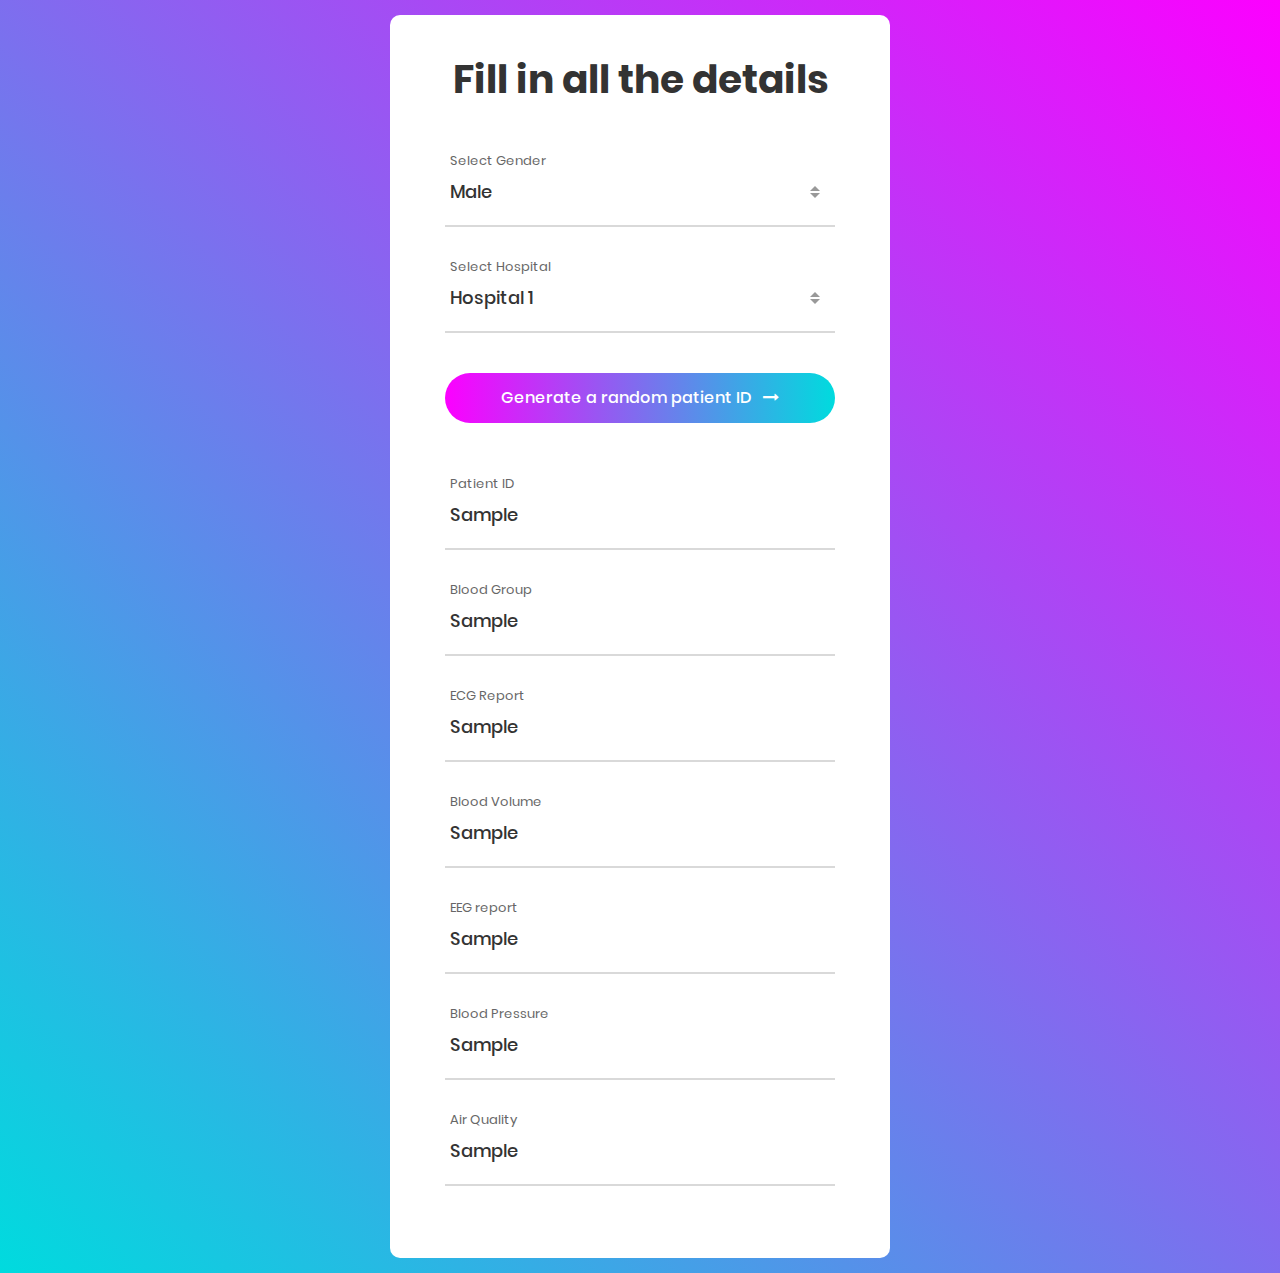
<file: Amb/newpat.html>
<!DOCTYPE html>
<html lang="en">
<head>
	<title>Ambulance</title>
	<meta charset="UTF-8">
	<meta name="viewport" content="width=device-width, initial-scale=1">

	<!--<style>
		.showDiv{
			display: none;
		}
	</style> !-->

	<script>
		function showDiv() {
		   document.getElementById('postShow').style.display = "block";
		}
	</script>
 
	<link rel="icon" type="image/png" href="images/icons/favicon.ico"/>
	<link rel="stylesheet" type="text/css" href="vendor/bootstrap/css/bootstrap.min.css">
	<link rel="stylesheet" type="text/css" href="fonts/font-awesome-4.7.0/css/font-awesome.min.css">
	<link rel="stylesheet" type="text/css" href="vendor/animate/animate.css">
	<link rel="stylesheet" type="text/css" href="vendor/css-hamburgers/hamburgers.min.css">
	<link rel="stylesheet" type="text/css" href="vendor/animsition/css/animsition.min.css">
	<link rel="stylesheet" type="text/css" href="vendor/select2/select2.min.css">
	<link rel="stylesheet" type="text/css" href="vendor/daterangepicker/daterangepicker.css">
	<link rel="stylesheet" type="text/css" href="css/util.css">
	<link rel="stylesheet" type="text/css" href="css/main.css">
 
</head>
<body>
	<div class="container-contact100">
		<div class="wrap-contact100">
			<form class="contact100-form validate-form">
				<span class="contact100-form-title">
					Fill in all the details
				</span>

				<div class="wrap-input100 input100-select">
					<span class="label-input100">Select Gender</span>
					<div>
						<select class="selection-2" name="service" placeholder="Enter Gender">
							<option>Male</option>
							<option>Female</option>
							<option>Transgender</option>
						</select>
					</div>
					<span class="focus-input100"></span>
				</div>

				<div class="wrap-input100 input100-select">
					<span class="label-input100">Select Hospital</span>
					<div>
						<select class="selection-2" name="service" placeholder="Choose a Hospital">
							<option>Hospital 1</option>
							<option>Hospital 2</option>
							<option>Hospital 3</option>
						</select>
					</div>
					<span class="focus-input100"></span>
				</div>

				<div class="container-contact100-form-btn">
					<div class="wrap-contact100-form-btn">
						<div class="contact100-form-bgbtn"></div>
						<button class="contact100-form-btn" onclick="showDiv()">
							<span>
								Generate a random patient ID
								<i class="fa fa-long-arrow-right m-l-7" aria-hidden="true"></i>
							</span>
						</button>
					</div>
				</div>
				<br>
				<br>

				<div id="postShow" class="showDiv">
					<div class="wrap-input100 validate-input" data-validate = "Patient ID is required">
						<span class="label-input100">Patient ID</span>
						<input class="input100" type="text" name="patientID" value="Sample">
						<span class="focus-input100"></span>
					</div>
					
					<div class="wrap-input100 validate-input" data-validate = "Blood Group is required">
						<span class="label-input100">Blood Group</span>
						<input class="input100" type="text" name="bloodGroup" value="Sample">
						<span class="focus-input100"></span>
					</div>
	
					<div class="wrap-input100 validate-input" data-validate = "ECG report is required">
						<span class="label-input100">ECG Report</span>
						<input class="input100" type="text" name="ECG" value="Sample">
						<span class="focus-input100"></span>
					</div>
	
					<div class="wrap-input100 validate-input" data-validate = "Blood Volume is required">
						<span class="label-input100">Blood Volume</span>
						<input class="input100" type="text" name="bloodVolume" value="Sample">
						<span class="focus-input100"></span>
					</div>
	
					<div class="wrap-input100 validate-input" data-validate = "EEG report is required">
						<span class="label-input100">EEG report</span>
						<input class="input100" type="text" name="EEG" value="Sample">
						<span class="focus-input100"></span>
					</div>
	
					<div class="wrap-input100 validate-input" data-validate = "Blood Pressure is required">
						<span class="label-input100">Blood Pressure</span>
						<input class="input100" type="text" name="bloodGroup" value="Sample">
						<span class="focus-input100"></span>
					</div>
	
					<div class="wrap-input100 validate-input" data-validate = "Air Quality is required">
						<span class="label-input100">Air Quality</span>
						<input class="input100" type="text" name="airQuality" value="Sample">
						<span class="focus-input100"></span>
					</div>
				</div>
			</form>
		</div>
	</div>



	<div id="dropDownSelect1"></div>

 
	<script src="vendor/jquery/jquery-3.2.1.min.js"></script>
 
	<script src="vendor/animsition/js/animsition.min.js"></script>
 
	<script src="vendor/bootstrap/js/popper.js"></script>
	<script src="vendor/bootstrap/js/bootstrap.min.js"></script>
 
	<script src="vendor/select2/select2.min.js"></script>
	<script>
		$(".selection-2").select2({
			minimumResultsForSearch: 20,
			dropdownParent: $('#dropDownSelect1')
		});
	</script>
 
	<script src="vendor/daterangepicker/moment.min.js"></script>
	<script src="vendor/daterangepicker/daterangepicker.js"></script>
 
	<script src="vendor/countdowntime/countdowntime.js"></script>
 
	<script src="js/main.js"></script>

	<!-- Global site tag (gtag.js) - Google Analytics -->
<script async src="https://www.googletagmanager.com/gtag/js?id=UA-23581568-13"></script>
<script>
  window.dataLayer = window.dataLayer || [];
  function gtag(){dataLayer.push(arguments);}
  gtag('js', new Date());

  gtag('config', 'UA-23581568-13');
</script>

</body>
</html>
</file>
<file: Amb/vendor/daterangepicker/daterangepicker.css>
.daterangepicker {
  position: absolute;
  color: inherit;
  background-color: #fff;
  border-radius: 4px;
  width: 278px;
  padding: 4px;
  margin-top: 1px;
  top: 100px;
  left: 20px;
  /* Calendars */ }
  .daterangepicker:before, .daterangepicker:after {
    position: absolute;
    display: inline-block;
    border-bottom-color: rgba(0, 0, 0, 0.2);
    content: ''; }
  .daterangepicker:before {
    top: -7px;
    border-right: 7px solid transparent;
    border-left: 7px solid transparent;
    border-bottom: 7px solid #ccc; }
  .daterangepicker:after {
    top: -6px;
    border-right: 6px solid transparent;
    border-bottom: 6px solid #fff;
    border-left: 6px solid transparent; }
  .daterangepicker.opensleft:before {
    right: 9px; }
  .daterangepicker.opensleft:after {
    right: 10px; }
  .daterangepicker.openscenter:before {
    left: 0;
    right: 0;
    width: 0;
    margin-left: auto;
    margin-right: auto; }
  .daterangepicker.openscenter:after {
    left: 0;
    right: 0;
    width: 0;
    margin-left: auto;
    margin-right: auto; }
  .daterangepicker.opensright:before {
    left: 9px; }
  .daterangepicker.opensright:after {
    left: 10px; }
  .daterangepicker.dropup {
    margin-top: -5px; }
    .daterangepicker.dropup:before {
      top: initial;
      bottom: -7px;
      border-bottom: initial;
      border-top: 7px solid #ccc; }
    .daterangepicker.dropup:after {
      top: initial;
      bottom: -6px;
      border-bottom: initial;
      border-top: 6px solid #fff; }
  .daterangepicker.dropdown-menu {
    max-width: none;
    z-index: 3001; }
  .daterangepicker.single .ranges, .daterangepicker.single .calendar {
    float: none; }
  .daterangepicker.show-calendar .calendar {
    display: block; }
  .daterangepicker .calendar {
    display: none;
    max-width: 270px;
    margin: 4px; }
    .daterangepicker .calendar.single .calendar-table {
      border: none; }
    .daterangepicker .calendar th, .daterangepicker .calendar td {
      white-space: nowrap;
      text-align: center;
      min-width: 32px; }
  .daterangepicker .calendar-table {
    border: 1px solid #fff;
    padding: 4px;
    border-radius: 4px;
    background-color: #fff; }
  .daterangepicker table {
    width: 100%;
    margin: 0; }
  .daterangepicker td, .daterangepicker th {
    text-align: center;
    width: 20px;
    height: 20px;
    border-radius: 4px;
    border: 1px solid transparent;
    white-space: nowrap;
    cursor: pointer; }
    .daterangepicker td.available:hover, .daterangepicker th.available:hover {
      background-color: #eee;
      border-color: transparent;
      color: inherit; }
    .daterangepicker td.week, .daterangepicker th.week {
      font-size: 80%;
      color: #ccc; }
  .daterangepicker td.off, .daterangepicker td.off.in-range, .daterangepicker td.off.start-date, .daterangepicker td.off.end-date {
    background-color: #fff;
    border-color: transparent;
    color: #999; }
  .daterangepicker td.in-range {
    background-color: #ebf4f8;
    border-color: transparent;
    color: #000;
    border-radius: 0; }
  .daterangepicker td.start-date {
    border-radius: 4px 0 0 4px; }
  .daterangepicker td.end-date {
    border-radius: 0 4px 4px 0; }
  .daterangepicker td.start-date.end-date {
    border-radius: 4px; }
  .daterangepicker td.active, .daterangepicker td.active:hover {
    background-color: #357ebd;
    border-color: transparent;
    color: #fff; }
  .daterangepicker th.month {
    width: auto; }
  .daterangepicker td.disabled, .daterangepicker option.disabled {
    color: #999;
    cursor: not-allowed;
    text-decoration: line-through; }
  .daterangepicker select.monthselect, .daterangepicker select.yearselect {
    font-size: 12px;
    padding: 1px;
    height: auto;
    margin: 0;
    cursor: default; }
  .daterangepicker select.monthselect {
    margin-right: 2%;
    width: 56%; }
  .daterangepicker select.yearselect {
    width: 40%; }
  .daterangepicker select.hourselect, .daterangepicker select.minuteselect, .daterangepicker select.secondselect, .daterangepicker select.ampmselect {
    width: 50px;
    margin-bottom: 0; }
  .daterangepicker .input-mini {
    border: 1px solid #ccc;
    border-radius: 4px;
    color: #555;
    height: 30px;
    line-height: 30px;
    display: block;
    vertical-align: middle;
    margin: 0 0 5px 0;
    padding: 0 6px 0 28px;
    width: 100%; }
    .daterangepicker .input-mini.active {
      border: 1px solid #08c;
      border-radius: 4px; }
  .daterangepicker .daterangepicker_input {
    position: relative; }
    .daterangepicker .daterangepicker_input i {
      position: absolute;
      left: 8px;
      top: 8px; }
  .daterangepicker.rtl .input-mini {
    padding-right: 28px;
    padding-left: 6px; }
  .daterangepicker.rtl .daterangepicker_input i {
    left: auto;
    right: 8px; }
  .daterangepicker .calendar-time {
    text-align: center;
    margin: 5px auto;
    line-height: 30px;
    position: relative;
    padding-left: 28px; }
    .daterangepicker .calendar-time select.disabled {
      color: #ccc;
      cursor: not-allowed; }

.ranges {
  font-size: 11px;
  float: none;
  margin: 4px;
  text-align: left; }
  .ranges ul {
    list-style: none;
    margin: 0 auto;
    padding: 0;
    width: 100%; }
  .ranges li {
    font-size: 13px;
    background-color: #f5f5f5;
    border: 1px solid #f5f5f5;
    border-radius: 4px;
    color: #08c;
    padding: 3px 12px;
    margin-bottom: 8px;
    cursor: pointer; }
    .ranges li:hover {
      background-color: #08c;
      border: 1px solid #08c;
      color: #fff; }
    .ranges li.active {
      background-color: #08c;
      border: 1px solid #08c;
      color: #fff; }

/*  Larger Screen Styling */
@media (min-width: 564px) {
  .daterangepicker {
    width: auto; }
    .daterangepicker .ranges ul {
      width: 160px; }
    .daterangepicker.single .ranges ul {
      width: 100%; }
    .daterangepicker.single .calendar.left {
      clear: none; }
    .daterangepicker.single.ltr .ranges, .daterangepicker.single.ltr .calendar {
      float: left; }
    .daterangepicker.single.rtl .ranges, .daterangepicker.single.rtl .calendar {
      float: right; }
    .daterangepicker.ltr {
      direction: ltr;
      text-align: left; }
      .daterangepicker.ltr .calendar.left {
        clear: left;
        margin-right: 0; }
        .daterangepicker.ltr .calendar.left .calendar-table {
          border-right: none;
          border-top-right-radius: 0;
          border-bottom-right-radius: 0; }
      .daterangepicker.ltr .calendar.right {
        margin-left: 0; }
        .daterangepicker.ltr .calendar.right .calendar-table {
          border-left: none;
          border-top-left-radius: 0;
          border-bottom-left-radius: 0; }
      .daterangepicker.ltr .left .daterangepicker_input {
        padding-right: 12px; }
      .daterangepicker.ltr .calendar.left .calendar-table {
        padding-right: 12px; }
      .daterangepicker.ltr .ranges, .daterangepicker.ltr .calendar {
        float: left; }
    .daterangepicker.rtl {
      direction: rtl;
      text-align: right; }
      .daterangepicker.rtl .calendar.left {
        clear: right;
        margin-left: 0; }
        .daterangepicker.rtl .calendar.left .calendar-table {
          border-left: none;
          border-top-left-radius: 0;
          border-bottom-left-radius: 0; }
      .daterangepicker.rtl .calendar.right {
        margin-right: 0; }
        .daterangepicker.rtl .calendar.right .calendar-table {
          border-right: none;
          border-top-right-radius: 0;
          border-bottom-right-radius: 0; }
      .daterangepicker.rtl .left .daterangepicker_input {
        padding-left: 12px; }
      .daterangepicker.rtl .calendar.left .calendar-table {
        padding-left: 12px; }
      .daterangepicker.rtl .ranges, .daterangepicker.rtl .calendar {
        text-align: right;
        float: right; } }
@media (min-width: 730px) {
  .daterangepicker .ranges {
    width: auto; }
  .daterangepicker.ltr .ranges {
    float: left; }
  .daterangepicker.rtl .ranges {
    float: right; }
  .daterangepicker .calendar.left {
    clear: none !important; } }
</file>
<file: Amb/css/util.css>
/*[ FONT SIZE ]
///////////////////////////////////////////////////////////
*/
.fs-1 {font-size: 1px;}
.fs-2 {font-size: 2px;}
.fs-3 {font-size: 3px;}
.fs-4 {font-size: 4px;}
.fs-5 {font-size: 5px;}
.fs-6 {font-size: 6px;}
.fs-7 {font-size: 7px;}
.fs-8 {font-size: 8px;}
.fs-9 {font-size: 9px;}
.fs-10 {font-size: 10px;}
.fs-11 {font-size: 11px;}
.fs-12 {font-size: 12px;}
.fs-13 {font-size: 13px;}
.fs-14 {font-size: 14px;}
.fs-15 {font-size: 15px;}
.fs-16 {font-size: 16px;}
.fs-17 {font-size: 17px;}
.fs-18 {font-size: 18px;}
.fs-19 {font-size: 19px;}
.fs-20 {font-size: 20px;}
.fs-21 {font-size: 21px;}
.fs-22 {font-size: 22px;}
.fs-23 {font-size: 23px;}
.fs-24 {font-size: 24px;}
.fs-25 {font-size: 25px;}
.fs-26 {font-size: 26px;}
.fs-27 {font-size: 27px;}
.fs-28 {font-size: 28px;}
.fs-29 {font-size: 29px;}
.fs-30 {font-size: 30px;}
.fs-31 {font-size: 31px;}
.fs-32 {font-size: 32px;}
.fs-33 {font-size: 33px;}
.fs-34 {font-size: 34px;}
.fs-35 {font-size: 35px;}
.fs-36 {font-size: 36px;}
.fs-37 {font-size: 37px;}
.fs-38 {font-size: 38px;}
.fs-39 {font-size: 39px;}
.fs-40 {font-size: 40px;}
.fs-41 {font-size: 41px;}
.fs-42 {font-size: 42px;}
.fs-43 {font-size: 43px;}
.fs-44 {font-size: 44px;}
.fs-45 {font-size: 45px;}
.fs-46 {font-size: 46px;}
.fs-47 {font-size: 47px;}
.fs-48 {font-size: 48px;}
.fs-49 {font-size: 49px;}
.fs-50 {font-size: 50px;}
.fs-51 {font-size: 51px;}
.fs-52 {font-size: 52px;}
.fs-53 {font-size: 53px;}
.fs-54 {font-size: 54px;}
.fs-55 {font-size: 55px;}
.fs-56 {font-size: 56px;}
.fs-57 {font-size: 57px;}
.fs-58 {font-size: 58px;}
.fs-59 {font-size: 59px;}
.fs-60 {font-size: 60px;}
.fs-61 {font-size: 61px;}
.fs-62 {font-size: 62px;}
.fs-63 {font-size: 63px;}
.fs-64 {font-size: 64px;}
.fs-65 {font-size: 65px;}
.fs-66 {font-size: 66px;}
.fs-67 {font-size: 67px;}
.fs-68 {font-size: 68px;}
.fs-69 {font-size: 69px;}
.fs-70 {font-size: 70px;}
.fs-71 {font-size: 71px;}
.fs-72 {font-size: 72px;}
.fs-73 {font-size: 73px;}
.fs-74 {font-size: 74px;}
.fs-75 {font-size: 75px;}
.fs-76 {font-size: 76px;}
.fs-77 {font-size: 77px;}
.fs-78 {font-size: 78px;}
.fs-79 {font-size: 79px;}
.fs-80 {font-size: 80px;}
.fs-81 {font-size: 81px;}
.fs-82 {font-size: 82px;}
.fs-83 {font-size: 83px;}
.fs-84 {font-size: 84px;}
.fs-85 {font-size: 85px;}
.fs-86 {font-size: 86px;}
.fs-87 {font-size: 87px;}
.fs-88 {font-size: 88px;}
.fs-89 {font-size: 89px;}
.fs-90 {font-size: 90px;}
.fs-91 {font-size: 91px;}
.fs-92 {font-size: 92px;}
.fs-93 {font-size: 93px;}
.fs-94 {font-size: 94px;}
.fs-95 {font-size: 95px;}
.fs-96 {font-size: 96px;}
.fs-97 {font-size: 97px;}
.fs-98 {font-size: 98px;}
.fs-99 {font-size: 99px;}
.fs-100 {font-size: 100px;}
.fs-101 {font-size: 101px;}
.fs-102 {font-size: 102px;}
.fs-103 {font-size: 103px;}
.fs-104 {font-size: 104px;}
.fs-105 {font-size: 105px;}
.fs-106 {font-size: 106px;}
.fs-107 {font-size: 107px;}
.fs-108 {font-size: 108px;}
.fs-109 {font-size: 109px;}
.fs-110 {font-size: 110px;}
.fs-111 {font-size: 111px;}
.fs-112 {font-size: 112px;}
.fs-113 {font-size: 113px;}
.fs-114 {font-size: 114px;}
.fs-115 {font-size: 115px;}
.fs-116 {font-size: 116px;}
.fs-117 {font-size: 117px;}
.fs-118 {font-size: 118px;}
.fs-119 {font-size: 119px;}
.fs-120 {font-size: 120px;}
.fs-121 {font-size: 121px;}
.fs-122 {font-size: 122px;}
.fs-123 {font-size: 123px;}
.fs-124 {font-size: 124px;}
.fs-125 {font-size: 125px;}
.fs-126 {font-size: 126px;}
.fs-127 {font-size: 127px;}
.fs-128 {font-size: 128px;}
.fs-129 {font-size: 129px;}
.fs-130 {font-size: 130px;}
.fs-131 {font-size: 131px;}
.fs-132 {font-size: 132px;}
.fs-133 {font-size: 133px;}
.fs-134 {font-size: 134px;}
.fs-135 {font-size: 135px;}
.fs-136 {font-size: 136px;}
.fs-137 {font-size: 137px;}
.fs-138 {font-size: 138px;}
.fs-139 {font-size: 139px;}
.fs-140 {font-size: 140px;}
.fs-141 {font-size: 141px;}
.fs-142 {font-size: 142px;}
.fs-143 {font-size: 143px;}
.fs-144 {font-size: 144px;}
.fs-145 {font-size: 145px;}
.fs-146 {font-size: 146px;}
.fs-147 {font-size: 147px;}
.fs-148 {font-size: 148px;}
.fs-149 {font-size: 149px;}
.fs-150 {font-size: 150px;}
.fs-151 {font-size: 151px;}
.fs-152 {font-size: 152px;}
.fs-153 {font-size: 153px;}
.fs-154 {font-size: 154px;}
.fs-155 {font-size: 155px;}
.fs-156 {font-size: 156px;}
.fs-157 {font-size: 157px;}
.fs-158 {font-size: 158px;}
.fs-159 {font-size: 159px;}
.fs-160 {font-size: 160px;}
.fs-161 {font-size: 161px;}
.fs-162 {font-size: 162px;}
.fs-163 {font-size: 163px;}
.fs-164 {font-size: 164px;}
.fs-165 {font-size: 165px;}
.fs-166 {font-size: 166px;}
.fs-167 {font-size: 167px;}
.fs-168 {font-size: 168px;}
.fs-169 {font-size: 169px;}
.fs-170 {font-size: 170px;}
.fs-171 {font-size: 171px;}
.fs-172 {font-size: 172px;}
.fs-173 {font-size: 173px;}
.fs-174 {font-size: 174px;}
.fs-175 {font-size: 175px;}
.fs-176 {font-size: 176px;}
.fs-177 {font-size: 177px;}
.fs-178 {font-size: 178px;}
.fs-179 {font-size: 179px;}
.fs-180 {font-size: 180px;}
.fs-181 {font-size: 181px;}
.fs-182 {font-size: 182px;}
.fs-183 {font-size: 183px;}
.fs-184 {font-size: 184px;}
.fs-185 {font-size: 185px;}
.fs-186 {font-size: 186px;}
.fs-187 {font-size: 187px;}
.fs-188 {font-size: 188px;}
.fs-189 {font-size: 189px;}
.fs-190 {font-size: 190px;}
.fs-191 {font-size: 191px;}
.fs-192 {font-size: 192px;}
.fs-193 {font-size: 193px;}
.fs-194 {font-size: 194px;}
.fs-195 {font-size: 195px;}
.fs-196 {font-size: 196px;}
.fs-197 {font-size: 197px;}
.fs-198 {font-size: 198px;}
.fs-199 {font-size: 199px;}
.fs-200 {font-size: 200px;}

/*[ PADDING ]
///////////////////////////////////////////////////////////
*/
.p-t-0 {padding-top: 0px;}
.p-t-1 {padding-top: 1px;}
.p-t-2 {padding-top: 2px;}
.p-t-3 {padding-top: 3px;}
.p-t-4 {padding-top: 4px;}
.p-t-5 {padding-top: 5px;}
.p-t-6 {padding-top: 6px;}
.p-t-7 {padding-top: 7px;}
.p-t-8 {padding-top: 8px;}
.p-t-9 {padding-top: 9px;}
.p-t-10 {padding-top: 10px;}
.p-t-11 {padding-top: 11px;}
.p-t-12 {padding-top: 12px;}
.p-t-13 {padding-top: 13px;}
.p-t-14 {padding-top: 14px;}
.p-t-15 {padding-top: 15px;}
.p-t-16 {padding-top: 16px;}
.p-t-17 {padding-top: 17px;}
.p-t-18 {padding-top: 18px;}
.p-t-19 {padding-top: 19px;}
.p-t-20 {padding-top: 20px;}
.p-t-21 {padding-top: 21px;}
.p-t-22 {padding-top: 22px;}
.p-t-23 {padding-top: 23px;}
.p-t-24 {padding-top: 24px;}
.p-t-25 {padding-top: 25px;}
.p-t-26 {padding-top: 26px;}
.p-t-27 {padding-top: 27px;}
.p-t-28 {padding-top: 28px;}
.p-t-29 {padding-top: 29px;}
.p-t-30 {padding-top: 30px;}
.p-t-31 {padding-top: 31px;}
.p-t-32 {padding-top: 32px;}
.p-t-33 {padding-top: 33px;}
.p-t-34 {padding-top: 34px;}
.p-t-35 {padding-top: 35px;}
.p-t-36 {padding-top: 36px;}
.p-t-37 {padding-top: 37px;}
.p-t-38 {padding-top: 38px;}
.p-t-39 {padding-top: 39px;}
.p-t-40 {padding-top: 40px;}
.p-t-41 {padding-top: 41px;}
.p-t-42 {padding-top: 42px;}
.p-t-43 {padding-top: 43px;}
.p-t-44 {padding-top: 44px;}
.p-t-45 {padding-top: 45px;}
.p-t-46 {padding-top: 46px;}
.p-t-47 {padding-top: 47px;}
.p-t-48 {padding-top: 48px;}
.p-t-49 {padding-top: 49px;}
.p-t-50 {padding-top: 50px;}
.p-t-51 {padding-top: 51px;}
.p-t-52 {padding-top: 52px;}
.p-t-53 {padding-top: 53px;}
.p-t-54 {padding-top: 54px;}
.p-t-55 {padding-top: 55px;}
.p-t-56 {padding-top: 56px;}
.p-t-57 {padding-top: 57px;}
.p-t-58 {padding-top: 58px;}
.p-t-59 {padding-top: 59px;}
.p-t-60 {padding-top: 60px;}
.p-t-61 {padding-top: 61px;}
.p-t-62 {padding-top: 62px;}
.p-t-63 {padding-top: 63px;}
.p-t-64 {padding-top: 64px;}
.p-t-65 {padding-top: 65px;}
.p-t-66 {padding-top: 66px;}
.p-t-67 {padding-top: 67px;}
.p-t-68 {padding-top: 68px;}
.p-t-69 {padding-top: 69px;}
.p-t-70 {padding-top: 70px;}
.p-t-71 {padding-top: 71px;}
.p-t-72 {padding-top: 72px;}
.p-t-73 {padding-top: 73px;}
.p-t-74 {padding-top: 74px;}
.p-t-75 {padding-top: 75px;}
.p-t-76 {padding-top: 76px;}
.p-t-77 {padding-top: 77px;}
.p-t-78 {padding-top: 78px;}
.p-t-79 {padding-top: 79px;}
.p-t-80 {padding-top: 80px;}
.p-t-81 {padding-top: 81px;}
.p-t-82 {padding-top: 82px;}
.p-t-83 {padding-top: 83px;}
.p-t-84 {padding-top: 84px;}
.p-t-85 {padding-top: 85px;}
.p-t-86 {padding-top: 86px;}
.p-t-87 {padding-top: 87px;}
.p-t-88 {padding-top: 88px;}
.p-t-89 {padding-top: 89px;}
.p-t-90 {padding-top: 90px;}
.p-t-91 {padding-top: 91px;}
.p-t-92 {padding-top: 92px;}
.p-t-93 {padding-top: 93px;}
.p-t-94 {padding-top: 94px;}
.p-t-95 {padding-top: 95px;}
.p-t-96 {padding-top: 96px;}
.p-t-97 {padding-top: 97px;}
.p-t-98 {padding-top: 98px;}
.p-t-99 {padding-top: 99px;}
.p-t-100 {padding-top: 100px;}
.p-t-101 {padding-top: 101px;}
.p-t-102 {padding-top: 102px;}
.p-t-103 {padding-top: 103px;}
.p-t-104 {padding-top: 104px;}
.p-t-105 {padding-top: 105px;}
.p-t-106 {padding-top: 106px;}
.p-t-107 {padding-top: 107px;}
.p-t-108 {padding-top: 108px;}
.p-t-109 {padding-top: 109px;}
.p-t-110 {padding-top: 110px;}
.p-t-111 {padding-top: 111px;}
.p-t-112 {padding-top: 112px;}
.p-t-113 {padding-top: 113px;}
.p-t-114 {padding-top: 114px;}
.p-t-115 {padding-top: 115px;}
.p-t-116 {padding-top: 116px;}
.p-t-117 {padding-top: 117px;}
.p-t-118 {padding-top: 118px;}
.p-t-119 {padding-top: 119px;}
.p-t-120 {padding-top: 120px;}
.p-t-121 {padding-top: 121px;}
.p-t-122 {padding-top: 122px;}
.p-t-123 {padding-top: 123px;}
.p-t-124 {padding-top: 124px;}
.p-t-125 {padding-top: 125px;}
.p-t-126 {padding-top: 126px;}
.p-t-127 {padding-top: 127px;}
.p-t-128 {padding-top: 128px;}
.p-t-129 {padding-top: 129px;}
.p-t-130 {padding-top: 130px;}
.p-t-131 {padding-top: 131px;}
.p-t-132 {padding-top: 132px;}
.p-t-133 {padding-top: 133px;}
.p-t-134 {padding-top: 134px;}
.p-t-135 {padding-top: 135px;}
.p-t-136 {padding-top: 136px;}
.p-t-137 {padding-top: 137px;}
.p-t-138 {padding-top: 138px;}
.p-t-139 {padding-top: 139px;}
.p-t-140 {padding-top: 140px;}
.p-t-141 {padding-top: 141px;}
.p-t-142 {padding-top: 142px;}
.p-t-143 {padding-top: 143px;}
.p-t-144 {padding-top: 144px;}
.p-t-145 {padding-top: 145px;}
.p-t-146 {padding-top: 146px;}
.p-t-147 {padding-top: 147px;}
.p-t-148 {padding-top: 148px;}
.p-t-149 {padding-top: 149px;}
.p-t-150 {padding-top: 150px;}
.p-t-151 {padding-top: 151px;}
.p-t-152 {padding-top: 152px;}
.p-t-153 {padding-top: 153px;}
.p-t-154 {padding-top: 154px;}
.p-t-155 {padding-top: 155px;}
.p-t-156 {padding-top: 156px;}
.p-t-157 {padding-top: 157px;}
.p-t-158 {padding-top: 158px;}
.p-t-159 {padding-top: 159px;}
.p-t-160 {padding-top: 160px;}
.p-t-161 {padding-top: 161px;}
.p-t-162 {padding-top: 162px;}
.p-t-163 {padding-top: 163px;}
.p-t-164 {padding-top: 164px;}
.p-t-165 {padding-top: 165px;}
.p-t-166 {padding-top: 166px;}
.p-t-167 {padding-top: 167px;}
.p-t-168 {padding-top: 168px;}
.p-t-169 {padding-top: 169px;}
.p-t-170 {padding-top: 170px;}
.p-t-171 {padding-top: 171px;}
.p-t-172 {padding-top: 172px;}
.p-t-173 {padding-top: 173px;}
.p-t-174 {padding-top: 174px;}
.p-t-175 {padding-top: 175px;}
.p-t-176 {padding-top: 176px;}
.p-t-177 {padding-top: 177px;}
.p-t-178 {padding-top: 178px;}
.p-t-179 {padding-top: 179px;}
.p-t-180 {padding-top: 180px;}
.p-t-181 {padding-top: 181px;}
.p-t-182 {padding-top: 182px;}
.p-t-183 {padding-top: 183px;}
.p-t-184 {padding-top: 184px;}
.p-t-185 {padding-top: 185px;}
.p-t-186 {padding-top: 186px;}
.p-t-187 {padding-top: 187px;}
.p-t-188 {padding-top: 188px;}
.p-t-189 {padding-top: 189px;}
.p-t-190 {padding-top: 190px;}
.p-t-191 {padding-top: 191px;}
.p-t-192 {padding-top: 192px;}
.p-t-193 {padding-top: 193px;}
.p-t-194 {padding-top: 194px;}
.p-t-195 {padding-top: 195px;}
.p-t-196 {padding-top: 196px;}
.p-t-197 {padding-top: 197px;}
.p-t-198 {padding-top: 198px;}
.p-t-199 {padding-top: 199px;}
.p-t-200 {padding-top: 200px;}
.p-t-201 {padding-top: 201px;}
.p-t-202 {padding-top: 202px;}
.p-t-203 {padding-top: 203px;}
.p-t-204 {padding-top: 204px;}
.p-t-205 {padding-top: 205px;}
.p-t-206 {padding-top: 206px;}
.p-t-207 {padding-top: 207px;}
.p-t-208 {padding-top: 208px;}
.p-t-209 {padding-top: 209px;}
.p-t-210 {padding-top: 210px;}
.p-t-211 {padding-top: 211px;}
.p-t-212 {padding-top: 212px;}
.p-t-213 {padding-top: 213px;}
.p-t-214 {padding-top: 214px;}
.p-t-215 {padding-top: 215px;}
.p-t-216 {padding-top: 216px;}
.p-t-217 {padding-top: 217px;}
.p-t-218 {padding-top: 218px;}
.p-t-219 {padding-top: 219px;}
.p-t-220 {padding-top: 220px;}
.p-t-221 {padding-top: 221px;}
.p-t-222 {padding-top: 222px;}
.p-t-223 {padding-top: 223px;}
.p-t-224 {padding-top: 224px;}
.p-t-225 {padding-top: 225px;}
.p-t-226 {padding-top: 226px;}
.p-t-227 {padding-top: 227px;}
.p-t-228 {padding-top: 228px;}
.p-t-229 {padding-top: 229px;}
.p-t-230 {padding-top: 230px;}
.p-t-231 {padding-top: 231px;}
.p-t-232 {padding-top: 232px;}
.p-t-233 {padding-top: 233px;}
.p-t-234 {padding-top: 234px;}
.p-t-235 {padding-top: 235px;}
.p-t-236 {padding-top: 236px;}
.p-t-237 {padding-top: 237px;}
.p-t-238 {padding-top: 238px;}
.p-t-239 {padding-top: 239px;}
.p-t-240 {padding-top: 240px;}
.p-t-241 {padding-top: 241px;}
.p-t-242 {padding-top: 242px;}
.p-t-243 {padding-top: 243px;}
.p-t-244 {padding-top: 244px;}
.p-t-245 {padding-top: 245px;}
.p-t-246 {padding-top: 246px;}
.p-t-247 {padding-top: 247px;}
.p-t-248 {padding-top: 248px;}
.p-t-249 {padding-top: 249px;}
.p-t-250 {padding-top: 250px;}
.p-b-0 {padding-bottom: 0px;}
.p-b-1 {padding-bottom: 1px;}
.p-b-2 {padding-bottom: 2px;}
.p-b-3 {padding-bottom: 3px;}
.p-b-4 {padding-bottom: 4px;}
.p-b-5 {padding-bottom: 5px;}
.p-b-6 {padding-bottom: 6px;}
.p-b-7 {padding-bottom: 7px;}
.p-b-8 {padding-bottom: 8px;}
.p-b-9 {padding-bottom: 9px;}
.p-b-10 {padding-bottom: 10px;}
.p-b-11 {padding-bottom: 11px;}
.p-b-12 {padding-bottom: 12px;}
.p-b-13 {padding-bottom: 13px;}
.p-b-14 {padding-bottom: 14px;}
.p-b-15 {padding-bottom: 15px;}
.p-b-16 {padding-bottom: 16px;}
.p-b-17 {padding-bottom: 17px;}
.p-b-18 {padding-bottom: 18px;}
.p-b-19 {padding-bottom: 19px;}
.p-b-20 {padding-bottom: 20px;}
.p-b-21 {padding-bottom: 21px;}
.p-b-22 {padding-bottom: 22px;}
.p-b-23 {padding-bottom: 23px;}
.p-b-24 {padding-bottom: 24px;}
.p-b-25 {padding-bottom: 25px;}
.p-b-26 {padding-bottom: 26px;}
.p-b-27 {padding-bottom: 27px;}
.p-b-28 {padding-bottom: 28px;}
.p-b-29 {padding-bottom: 29px;}
.p-b-30 {padding-bottom: 30px;}
.p-b-31 {padding-bottom: 31px;}
.p-b-32 {padding-bottom: 32px;}
.p-b-33 {padding-bottom: 33px;}
.p-b-34 {padding-bottom: 34px;}
.p-b-35 {padding-bottom: 35px;}
.p-b-36 {padding-bottom: 36px;}
.p-b-37 {padding-bottom: 37px;}
.p-b-38 {padding-bottom: 38px;}
.p-b-39 {padding-bottom: 39px;}
.p-b-40 {padding-bottom: 40px;}
.p-b-41 {padding-bottom: 41px;}
.p-b-42 {padding-bottom: 42px;}
.p-b-43 {padding-bottom: 43px;}
.p-b-44 {padding-bottom: 44px;}
.p-b-45 {padding-bottom: 45px;}
.p-b-46 {padding-bottom: 46px;}
.p-b-47 {padding-bottom: 47px;}
.p-b-48 {padding-bottom: 48px;}
.p-b-49 {padding-bottom: 49px;}
.p-b-50 {padding-bottom: 50px;}
.p-b-51 {padding-bottom: 51px;}
.p-b-52 {padding-bottom: 52px;}
.p-b-53 {padding-bottom: 53px;}
.p-b-54 {padding-bottom: 54px;}
.p-b-55 {padding-bottom: 55px;}
.p-b-56 {padding-bottom: 56px;}
.p-b-57 {padding-bottom: 57px;}
.p-b-58 {padding-bottom: 58px;}
.p-b-59 {padding-bottom: 59px;}
.p-b-60 {padding-bottom: 60px;}
.p-b-61 {padding-bottom: 61px;}
.p-b-62 {padding-bottom: 62px;}
.p-b-63 {padding-bottom: 63px;}
.p-b-64 {padding-bottom: 64px;}
.p-b-65 {padding-bottom: 65px;}
.p-b-66 {padding-bottom: 66px;}
.p-b-67 {padding-bottom: 67px;}
.p-b-68 {padding-bottom: 68px;}
.p-b-69 {padding-bottom: 69px;}
.p-b-70 {padding-bottom: 70px;}
.p-b-71 {padding-bottom: 71px;}
.p-b-72 {padding-bottom: 72px;}
.p-b-73 {padding-bottom: 73px;}
.p-b-74 {padding-bottom: 74px;}
.p-b-75 {padding-bottom: 75px;}
.p-b-76 {padding-bottom: 76px;}
.p-b-77 {padding-bottom: 77px;}
.p-b-78 {padding-bottom: 78px;}
.p-b-79 {padding-bottom: 79px;}
.p-b-80 {padding-bottom: 80px;}
.p-b-81 {padding-bottom: 81px;}
.p-b-82 {padding-bottom: 82px;}
.p-b-83 {padding-bottom: 83px;}
.p-b-84 {padding-bottom: 84px;}
.p-b-85 {padding-bottom: 85px;}
.p-b-86 {padding-bottom: 86px;}
.p-b-87 {padding-bottom: 87px;}
.p-b-88 {padding-bottom: 88px;}
.p-b-89 {padding-bottom: 89px;}
.p-b-90 {padding-bottom: 90px;}
.p-b-91 {padding-bottom: 91px;}
.p-b-92 {padding-bottom: 92px;}
.p-b-93 {padding-bottom: 93px;}
.p-b-94 {padding-bottom: 94px;}
.p-b-95 {padding-bottom: 95px;}
.p-b-96 {padding-bottom: 96px;}
.p-b-97 {padding-bottom: 97px;}
.p-b-98 {padding-bottom: 98px;}
.p-b-99 {padding-bottom: 99px;}
.p-b-100 {padding-bottom: 100px;}
.p-b-101 {padding-bottom: 101px;}
.p-b-102 {padding-bottom: 102px;}
.p-b-103 {padding-bottom: 103px;}
.p-b-104 {padding-bottom: 104px;}
.p-b-105 {padding-bottom: 105px;}
.p-b-106 {padding-bottom: 106px;}
.p-b-107 {padding-bottom: 107px;}
.p-b-108 {padding-bottom: 108px;}
.p-b-109 {padding-bottom: 109px;}
.p-b-110 {padding-bottom: 110px;}
.p-b-111 {padding-bottom: 111px;}
.p-b-112 {padding-bottom: 112px;}
.p-b-113 {padding-bottom: 113px;}
.p-b-114 {padding-bottom: 114px;}
.p-b-115 {padding-bottom: 115px;}
.p-b-116 {padding-bottom: 116px;}
.p-b-117 {padding-bottom: 117px;}
.p-b-118 {padding-bottom: 118px;}
.p-b-119 {padding-bottom: 119px;}
.p-b-120 {padding-bottom: 120px;}
.p-b-121 {padding-bottom: 121px;}
.p-b-122 {padding-bottom: 122px;}
.p-b-123 {padding-bottom: 123px;}
.p-b-124 {padding-bottom: 124px;}
.p-b-125 {padding-bottom: 125px;}
.p-b-126 {padding-bottom: 126px;}
.p-b-127 {padding-bottom: 127px;}
.p-b-128 {padding-bottom: 128px;}
.p-b-129 {padding-bottom: 129px;}
.p-b-130 {padding-bottom: 130px;}
.p-b-131 {padding-bottom: 131px;}
.p-b-132 {padding-bottom: 132px;}
.p-b-133 {padding-bottom: 133px;}
.p-b-134 {padding-bottom: 134px;}
.p-b-135 {padding-bottom: 135px;}
.p-b-136 {padding-bottom: 136px;}
.p-b-137 {padding-bottom: 137px;}
.p-b-138 {padding-bottom: 138px;}
.p-b-139 {padding-bottom: 139px;}
.p-b-140 {padding-bottom: 140px;}
.p-b-141 {padding-bottom: 141px;}
.p-b-142 {padding-bottom: 142px;}
.p-b-143 {padding-bottom: 143px;}
.p-b-144 {padding-bottom: 144px;}
.p-b-145 {padding-bottom: 145px;}
.p-b-146 {padding-bottom: 146px;}
.p-b-147 {padding-bottom: 147px;}
.p-b-148 {padding-bottom: 148px;}
.p-b-149 {padding-bottom: 149px;}
.p-b-150 {padding-bottom: 150px;}
.p-b-151 {padding-bottom: 151px;}
.p-b-152 {padding-bottom: 152px;}
.p-b-153 {padding-bottom: 153px;}
.p-b-154 {padding-bottom: 154px;}
.p-b-155 {padding-bottom: 155px;}
.p-b-156 {padding-bottom: 156px;}
.p-b-157 {padding-bottom: 157px;}
.p-b-158 {padding-bottom: 158px;}
.p-b-159 {padding-bottom: 159px;}
.p-b-160 {padding-bottom: 160px;}
.p-b-161 {padding-bottom: 161px;}
.p-b-162 {padding-bottom: 162px;}
.p-b-163 {padding-bottom: 163px;}
.p-b-164 {padding-bottom: 164px;}
.p-b-165 {padding-bottom: 165px;}
.p-b-166 {padding-bottom: 166px;}
.p-b-167 {padding-bottom: 167px;}
.p-b-168 {padding-bottom: 168px;}
.p-b-169 {padding-bottom: 169px;}
.p-b-170 {padding-bottom: 170px;}
.p-b-171 {padding-bottom: 171px;}
.p-b-172 {padding-bottom: 172px;}
.p-b-173 {padding-bottom: 173px;}
.p-b-174 {padding-bottom: 174px;}
.p-b-175 {padding-bottom: 175px;}
.p-b-176 {padding-bottom: 176px;}
.p-b-177 {padding-bottom: 177px;}
.p-b-178 {padding-bottom: 178px;}
.p-b-179 {padding-bottom: 179px;}
.p-b-180 {padding-bottom: 180px;}
.p-b-181 {padding-bottom: 181px;}
.p-b-182 {padding-bottom: 182px;}
.p-b-183 {padding-bottom: 183px;}
.p-b-184 {padding-bottom: 184px;}
.p-b-185 {padding-bottom: 185px;}
.p-b-186 {padding-bottom: 186px;}
.p-b-187 {padding-bottom: 187px;}
.p-b-188 {padding-bottom: 188px;}
.p-b-189 {padding-bottom: 189px;}
.p-b-190 {padding-bottom: 190px;}
.p-b-191 {padding-bottom: 191px;}
.p-b-192 {padding-bottom: 192px;}
.p-b-193 {padding-bottom: 193px;}
.p-b-194 {padding-bottom: 194px;}
.p-b-195 {padding-bottom: 195px;}
.p-b-196 {padding-bottom: 196px;}
.p-b-197 {padding-bottom: 197px;}
.p-b-198 {padding-bottom: 198px;}
.p-b-199 {padding-bottom: 199px;}
.p-b-200 {padding-bottom: 200px;}
.p-b-201 {padding-bottom: 201px;}
.p-b-202 {padding-bottom: 202px;}
.p-b-203 {padding-bottom: 203px;}
.p-b-204 {padding-bottom: 204px;}
.p-b-205 {padding-bottom: 205px;}
.p-b-206 {padding-bottom: 206px;}
.p-b-207 {padding-bottom: 207px;}
.p-b-208 {padding-bottom: 208px;}
.p-b-209 {padding-bottom: 209px;}
.p-b-210 {padding-bottom: 210px;}
.p-b-211 {padding-bottom: 211px;}
.p-b-212 {padding-bottom: 212px;}
.p-b-213 {padding-bottom: 213px;}
.p-b-214 {padding-bottom: 214px;}
.p-b-215 {padding-bottom: 215px;}
.p-b-216 {padding-bottom: 216px;}
.p-b-217 {padding-bottom: 217px;}
.p-b-218 {padding-bottom: 218px;}
.p-b-219 {padding-bottom: 219px;}
.p-b-220 {padding-bottom: 220px;}
.p-b-221 {padding-bottom: 221px;}
.p-b-222 {padding-bottom: 222px;}
.p-b-223 {padding-bottom: 223px;}
.p-b-224 {padding-bottom: 224px;}
.p-b-225 {padding-bottom: 225px;}
.p-b-226 {padding-bottom: 226px;}
.p-b-227 {padding-bottom: 227px;}
.p-b-228 {padding-bottom: 228px;}
.p-b-229 {padding-bottom: 229px;}
.p-b-230 {padding-bottom: 230px;}
.p-b-231 {padding-bottom: 231px;}
.p-b-232 {padding-bottom: 232px;}
.p-b-233 {padding-bottom: 233px;}
.p-b-234 {padding-bottom: 234px;}
.p-b-235 {padding-bottom: 235px;}
.p-b-236 {padding-bottom: 236px;}
.p-b-237 {padding-bottom: 237px;}
.p-b-238 {padding-bottom: 238px;}
.p-b-239 {padding-bottom: 239px;}
.p-b-240 {padding-bottom: 240px;}
.p-b-241 {padding-bottom: 241px;}
.p-b-242 {padding-bottom: 242px;}
.p-b-243 {padding-bottom: 243px;}
.p-b-244 {padding-bottom: 244px;}
.p-b-245 {padding-bottom: 245px;}
.p-b-246 {padding-bottom: 246px;}
.p-b-247 {padding-bottom: 247px;}
.p-b-248 {padding-bottom: 248px;}
.p-b-249 {padding-bottom: 249px;}
.p-b-250 {padding-bottom: 250px;}
.p-l-0 {padding-left: 0px;}
.p-l-1 {padding-left: 1px;}
.p-l-2 {padding-left: 2px;}
.p-l-3 {padding-left: 3px;}
.p-l-4 {padding-left: 4px;}
.p-l-5 {padding-left: 5px;}
.p-l-6 {padding-left: 6px;}
.p-l-7 {padding-left: 7px;}
.p-l-8 {padding-left: 8px;}
.p-l-9 {padding-left: 9px;}
.p-l-10 {padding-left: 10px;}
.p-l-11 {padding-left: 11px;}
.p-l-12 {padding-left: 12px;}
.p-l-13 {padding-left: 13px;}
.p-l-14 {padding-left: 14px;}
.p-l-15 {padding-left: 15px;}
.p-l-16 {padding-left: 16px;}
.p-l-17 {padding-left: 17px;}
.p-l-18 {padding-left: 18px;}
.p-l-19 {padding-left: 19px;}
.p-l-20 {padding-left: 20px;}
.p-l-21 {padding-left: 21px;}
.p-l-22 {padding-left: 22px;}
.p-l-23 {padding-left: 23px;}
.p-l-24 {padding-left: 24px;}
.p-l-25 {padding-left: 25px;}
.p-l-26 {padding-left: 26px;}
.p-l-27 {padding-left: 27px;}
.p-l-28 {padding-left: 28px;}
.p-l-29 {padding-left: 29px;}
.p-l-30 {padding-left: 30px;}
.p-l-31 {padding-left: 31px;}
.p-l-32 {padding-left: 32px;}
.p-l-33 {padding-left: 33px;}
.p-l-34 {padding-left: 34px;}
.p-l-35 {padding-left: 35px;}
.p-l-36 {padding-left: 36px;}
.p-l-37 {padding-left: 37px;}
.p-l-38 {padding-left: 38px;}
.p-l-39 {padding-left: 39px;}
.p-l-40 {padding-left: 40px;}
.p-l-41 {padding-left: 41px;}
.p-l-42 {padding-left: 42px;}
.p-l-43 {padding-left: 43px;}
.p-l-44 {padding-left: 44px;}
.p-l-45 {padding-left: 45px;}
.p-l-46 {padding-left: 46px;}
.p-l-47 {padding-left: 47px;}
.p-l-48 {padding-left: 48px;}
.p-l-49 {padding-left: 49px;}
.p-l-50 {padding-left: 50px;}
.p-l-51 {padding-left: 51px;}
.p-l-52 {padding-left: 52px;}
.p-l-53 {padding-left: 53px;}
.p-l-54 {padding-left: 54px;}
.p-l-55 {padding-left: 55px;}
.p-l-56 {padding-left: 56px;}
.p-l-57 {padding-left: 57px;}
.p-l-58 {padding-left: 58px;}
.p-l-59 {padding-left: 59px;}
.p-l-60 {padding-left: 60px;}
.p-l-61 {padding-left: 61px;}
.p-l-62 {padding-left: 62px;}
.p-l-63 {padding-left: 63px;}
.p-l-64 {padding-left: 64px;}
.p-l-65 {padding-left: 65px;}
.p-l-66 {padding-left: 66px;}
.p-l-67 {padding-left: 67px;}
.p-l-68 {padding-left: 68px;}
.p-l-69 {padding-left: 69px;}
.p-l-70 {padding-left: 70px;}
.p-l-71 {padding-left: 71px;}
.p-l-72 {padding-left: 72px;}
.p-l-73 {padding-left: 73px;}
.p-l-74 {padding-left: 74px;}
.p-l-75 {padding-left: 75px;}
.p-l-76 {padding-left: 76px;}
.p-l-77 {padding-left: 77px;}
.p-l-78 {padding-left: 78px;}
.p-l-79 {padding-left: 79px;}
.p-l-80 {padding-left: 80px;}
.p-l-81 {padding-left: 81px;}
.p-l-82 {padding-left: 82px;}
.p-l-83 {padding-left: 83px;}
.p-l-84 {padding-left: 84px;}
.p-l-85 {padding-left: 85px;}
.p-l-86 {padding-left: 86px;}
.p-l-87 {padding-left: 87px;}
.p-l-88 {padding-left: 88px;}
.p-l-89 {padding-left: 89px;}
.p-l-90 {padding-left: 90px;}
.p-l-91 {padding-left: 91px;}
.p-l-92 {padding-left: 92px;}
.p-l-93 {padding-left: 93px;}
.p-l-94 {padding-left: 94px;}
.p-l-95 {padding-left: 95px;}
.p-l-96 {padding-left: 96px;}
.p-l-97 {padding-left: 97px;}
.p-l-98 {padding-left: 98px;}
.p-l-99 {padding-left: 99px;}
.p-l-100 {padding-left: 100px;}
.p-l-101 {padding-left: 101px;}
.p-l-102 {padding-left: 102px;}
.p-l-103 {padding-left: 103px;}
.p-l-104 {padding-left: 104px;}
.p-l-105 {padding-left: 105px;}
.p-l-106 {padding-left: 106px;}
.p-l-107 {padding-left: 107px;}
.p-l-108 {padding-left: 108px;}
.p-l-109 {padding-left: 109px;}
.p-l-110 {padding-left: 110px;}
.p-l-111 {padding-left: 111px;}
.p-l-112 {padding-left: 112px;}
.p-l-113 {padding-left: 113px;}
.p-l-114 {padding-left: 114px;}
.p-l-115 {padding-left: 115px;}
.p-l-116 {padding-left: 116px;}
.p-l-117 {padding-left: 117px;}
.p-l-118 {padding-left: 118px;}
.p-l-119 {padding-left: 119px;}
.p-l-120 {padding-left: 120px;}
.p-l-121 {padding-left: 121px;}
.p-l-122 {padding-left: 122px;}
.p-l-123 {padding-left: 123px;}
.p-l-124 {padding-left: 124px;}
.p-l-125 {padding-left: 125px;}
.p-l-126 {padding-left: 126px;}
.p-l-127 {padding-left: 127px;}
.p-l-128 {padding-left: 128px;}
.p-l-129 {padding-left: 129px;}
.p-l-130 {padding-left: 130px;}
.p-l-131 {padding-left: 131px;}
.p-l-132 {padding-left: 132px;}
.p-l-133 {padding-left: 133px;}
.p-l-134 {padding-left: 134px;}
.p-l-135 {padding-left: 135px;}
.p-l-136 {padding-left: 136px;}
.p-l-137 {padding-left: 137px;}
.p-l-138 {padding-left: 138px;}
.p-l-139 {padding-left: 139px;}
.p-l-140 {padding-left: 140px;}
.p-l-141 {padding-left: 141px;}
.p-l-142 {padding-left: 142px;}
.p-l-143 {padding-left: 143px;}
.p-l-144 {padding-left: 144px;}
.p-l-145 {padding-left: 145px;}
.p-l-146 {padding-left: 146px;}
.p-l-147 {padding-left: 147px;}
.p-l-148 {padding-left: 148px;}
.p-l-149 {padding-left: 149px;}
.p-l-150 {padding-left: 150px;}
.p-l-151 {padding-left: 151px;}
.p-l-152 {padding-left: 152px;}
.p-l-153 {padding-left: 153px;}
.p-l-154 {padding-left: 154px;}
.p-l-155 {padding-left: 155px;}
.p-l-156 {padding-left: 156px;}
.p-l-157 {padding-left: 157px;}
.p-l-158 {padding-left: 158px;}
.p-l-159 {padding-left: 159px;}
.p-l-160 {padding-left: 160px;}
.p-l-161 {padding-left: 161px;}
.p-l-162 {padding-left: 162px;}
.p-l-163 {padding-left: 163px;}
.p-l-164 {padding-left: 164px;}
.p-l-165 {padding-left: 165px;}
.p-l-166 {padding-left: 166px;}
.p-l-167 {padding-left: 167px;}
.p-l-168 {padding-left: 168px;}
.p-l-169 {padding-left: 169px;}
.p-l-170 {padding-left: 170px;}
.p-l-171 {padding-left: 171px;}
.p-l-172 {padding-left: 172px;}
.p-l-173 {padding-left: 173px;}
.p-l-174 {padding-left: 174px;}
.p-l-175 {padding-left: 175px;}
.p-l-176 {padding-left: 176px;}
.p-l-177 {padding-left: 177px;}
.p-l-178 {padding-left: 178px;}
.p-l-179 {padding-left: 179px;}
.p-l-180 {padding-left: 180px;}
.p-l-181 {padding-left: 181px;}
.p-l-182 {padding-left: 182px;}
.p-l-183 {padding-left: 183px;}
.p-l-184 {padding-left: 184px;}
.p-l-185 {padding-left: 185px;}
.p-l-186 {padding-left: 186px;}
.p-l-187 {padding-left: 187px;}
.p-l-188 {padding-left: 188px;}
.p-l-189 {padding-left: 189px;}
.p-l-190 {padding-left: 190px;}
.p-l-191 {padding-left: 191px;}
.p-l-192 {padding-left: 192px;}
.p-l-193 {padding-left: 193px;}
.p-l-194 {padding-left: 194px;}
.p-l-195 {padding-left: 195px;}
.p-l-196 {padding-left: 196px;}
.p-l-197 {padding-left: 197px;}
.p-l-198 {padding-left: 198px;}
.p-l-199 {padding-left: 199px;}
.p-l-200 {padding-left: 200px;}
.p-l-201 {padding-left: 201px;}
.p-l-202 {padding-left: 202px;}
.p-l-203 {padding-left: 203px;}
.p-l-204 {padding-left: 204px;}
.p-l-205 {padding-left: 205px;}
.p-l-206 {padding-left: 206px;}
.p-l-207 {padding-left: 207px;}
.p-l-208 {padding-left: 208px;}
.p-l-209 {padding-left: 209px;}
.p-l-210 {padding-left: 210px;}
.p-l-211 {padding-left: 211px;}
.p-l-212 {padding-left: 212px;}
.p-l-213 {padding-left: 213px;}
.p-l-214 {padding-left: 214px;}
.p-l-215 {padding-left: 215px;}
.p-l-216 {padding-left: 216px;}
.p-l-217 {padding-left: 217px;}
.p-l-218 {padding-left: 218px;}
.p-l-219 {padding-left: 219px;}
.p-l-220 {padding-left: 220px;}
.p-l-221 {padding-left: 221px;}
.p-l-222 {padding-left: 222px;}
.p-l-223 {padding-left: 223px;}
.p-l-224 {padding-left: 224px;}
.p-l-225 {padding-left: 225px;}
.p-l-226 {padding-left: 226px;}
.p-l-227 {padding-left: 227px;}
.p-l-228 {padding-left: 228px;}
.p-l-229 {padding-left: 229px;}
.p-l-230 {padding-left: 230px;}
.p-l-231 {padding-left: 231px;}
.p-l-232 {padding-left: 232px;}
.p-l-233 {padding-left: 233px;}
.p-l-234 {padding-left: 234px;}
.p-l-235 {padding-left: 235px;}
.p-l-236 {padding-left: 236px;}
.p-l-237 {padding-left: 237px;}
.p-l-238 {padding-left: 238px;}
.p-l-239 {padding-left: 239px;}
.p-l-240 {padding-left: 240px;}
.p-l-241 {padding-left: 241px;}
.p-l-242 {padding-left: 242px;}
.p-l-243 {padding-left: 243px;}
.p-l-244 {padding-left: 244px;}
.p-l-245 {padding-left: 245px;}
.p-l-246 {padding-left: 246px;}
.p-l-247 {padding-left: 247px;}
.p-l-248 {padding-left: 248px;}
.p-l-249 {padding-left: 249px;}
.p-l-250 {padding-left: 250px;}
.p-r-0 {padding-right: 0px;}
.p-r-1 {padding-right: 1px;}
.p-r-2 {padding-right: 2px;}
.p-r-3 {padding-right: 3px;}
.p-r-4 {padding-right: 4px;}
.p-r-5 {padding-right: 5px;}
.p-r-6 {padding-right: 6px;}
.p-r-7 {padding-right: 7px;}
.p-r-8 {padding-right: 8px;}
.p-r-9 {padding-right: 9px;}
.p-r-10 {padding-right: 10px;}
.p-r-11 {padding-right: 11px;}
.p-r-12 {padding-right: 12px;}
.p-r-13 {padding-right: 13px;}
.p-r-14 {padding-right: 14px;}
.p-r-15 {padding-right: 15px;}
.p-r-16 {padding-right: 16px;}
.p-r-17 {padding-right: 17px;}
.p-r-18 {padding-right: 18px;}
.p-r-19 {padding-right: 19px;}
.p-r-20 {padding-right: 20px;}
.p-r-21 {padding-right: 21px;}
.p-r-22 {padding-right: 22px;}
.p-r-23 {padding-right: 23px;}
.p-r-24 {padding-right: 24px;}
.p-r-25 {padding-right: 25px;}
.p-r-26 {padding-right: 26px;}
.p-r-27 {padding-right: 27px;}
.p-r-28 {padding-right: 28px;}
.p-r-29 {padding-right: 29px;}
.p-r-30 {padding-right: 30px;}
.p-r-31 {padding-right: 31px;}
.p-r-32 {padding-right: 32px;}
.p-r-33 {padding-right: 33px;}
.p-r-34 {padding-right: 34px;}
.p-r-35 {padding-right: 35px;}
.p-r-36 {padding-right: 36px;}
.p-r-37 {padding-right: 37px;}
.p-r-38 {padding-right: 38px;}
.p-r-39 {padding-right: 39px;}
.p-r-40 {padding-right: 40px;}
.p-r-41 {padding-right: 41px;}
.p-r-42 {padding-right: 42px;}
.p-r-43 {padding-right: 43px;}
.p-r-44 {padding-right: 44px;}
.p-r-45 {padding-right: 45px;}
.p-r-46 {padding-right: 46px;}
.p-r-47 {padding-right: 47px;}
.p-r-48 {padding-right: 48px;}
.p-r-49 {padding-right: 49px;}
.p-r-50 {padding-right: 50px;}
.p-r-51 {padding-right: 51px;}
.p-r-52 {padding-right: 52px;}
.p-r-53 {padding-right: 53px;}
.p-r-54 {padding-right: 54px;}
.p-r-55 {padding-right: 55px;}
.p-r-56 {padding-right: 56px;}
.p-r-57 {padding-right: 57px;}
.p-r-58 {padding-right: 58px;}
.p-r-59 {padding-right: 59px;}
.p-r-60 {padding-right: 60px;}
.p-r-61 {padding-right: 61px;}
.p-r-62 {padding-right: 62px;}
.p-r-63 {padding-right: 63px;}
.p-r-64 {padding-right: 64px;}
.p-r-65 {padding-right: 65px;}
.p-r-66 {padding-right: 66px;}
.p-r-67 {padding-right: 67px;}
.p-r-68 {padding-right: 68px;}
.p-r-69 {padding-right: 69px;}
.p-r-70 {padding-right: 70px;}
.p-r-71 {padding-right: 71px;}
.p-r-72 {padding-right: 72px;}
.p-r-73 {padding-right: 73px;}
.p-r-74 {padding-right: 74px;}
.p-r-75 {padding-right: 75px;}
.p-r-76 {padding-right: 76px;}
.p-r-77 {padding-right: 77px;}
.p-r-78 {padding-right: 78px;}
.p-r-79 {padding-right: 79px;}
.p-r-80 {padding-right: 80px;}
.p-r-81 {padding-right: 81px;}
.p-r-82 {padding-right: 82px;}
.p-r-83 {padding-right: 83px;}
.p-r-84 {padding-right: 84px;}
.p-r-85 {padding-right: 85px;}
.p-r-86 {padding-right: 86px;}
.p-r-87 {padding-right: 87px;}
.p-r-88 {padding-right: 88px;}
.p-r-89 {padding-right: 89px;}
.p-r-90 {padding-right: 90px;}
.p-r-91 {padding-right: 91px;}
.p-r-92 {padding-right: 92px;}
.p-r-93 {padding-right: 93px;}
.p-r-94 {padding-right: 94px;}
.p-r-95 {padding-right: 95px;}
.p-r-96 {padding-right: 96px;}
.p-r-97 {padding-right: 97px;}
.p-r-98 {padding-right: 98px;}
.p-r-99 {padding-right: 99px;}
.p-r-100 {padding-right: 100px;}
.p-r-101 {padding-right: 101px;}
.p-r-102 {padding-right: 102px;}
.p-r-103 {padding-right: 103px;}
.p-r-104 {padding-right: 104px;}
.p-r-105 {padding-right: 105px;}
.p-r-106 {padding-right: 106px;}
.p-r-107 {padding-right: 107px;}
.p-r-108 {padding-right: 108px;}
.p-r-109 {padding-right: 109px;}
.p-r-110 {padding-right: 110px;}
.p-r-111 {padding-right: 111px;}
.p-r-112 {padding-right: 112px;}
.p-r-113 {padding-right: 113px;}
.p-r-114 {padding-right: 114px;}
.p-r-115 {padding-right: 115px;}
.p-r-116 {padding-right: 116px;}
.p-r-117 {padding-right: 117px;}
.p-r-118 {padding-right: 118px;}
.p-r-119 {padding-right: 119px;}
.p-r-120 {padding-right: 120px;}
.p-r-121 {padding-right: 121px;}
.p-r-122 {padding-right: 122px;}
.p-r-123 {padding-right: 123px;}
.p-r-124 {padding-right: 124px;}
.p-r-125 {padding-right: 125px;}
.p-r-126 {padding-right: 126px;}
.p-r-127 {padding-right: 127px;}
.p-r-128 {padding-right: 128px;}
.p-r-129 {padding-right: 129px;}
.p-r-130 {padding-right: 130px;}
.p-r-131 {padding-right: 131px;}
.p-r-132 {padding-right: 132px;}
.p-r-133 {padding-right: 133px;}
.p-r-134 {padding-right: 134px;}
.p-r-135 {padding-right: 135px;}
.p-r-136 {padding-right: 136px;}
.p-r-137 {padding-right: 137px;}
.p-r-138 {padding-right: 138px;}
.p-r-139 {padding-right: 139px;}
.p-r-140 {padding-right: 140px;}
.p-r-141 {padding-right: 141px;}
.p-r-142 {padding-right: 142px;}
.p-r-143 {padding-right: 143px;}
.p-r-144 {padding-right: 144px;}
.p-r-145 {padding-right: 145px;}
.p-r-146 {padding-right: 146px;}
.p-r-147 {padding-right: 147px;}
.p-r-148 {padding-right: 148px;}
.p-r-149 {padding-right: 149px;}
.p-r-150 {padding-right: 150px;}
.p-r-151 {padding-right: 151px;}
.p-r-152 {padding-right: 152px;}
.p-r-153 {padding-right: 153px;}
.p-r-154 {padding-right: 154px;}
.p-r-155 {padding-right: 155px;}
.p-r-156 {padding-right: 156px;}
.p-r-157 {padding-right: 157px;}
.p-r-158 {padding-right: 158px;}
.p-r-159 {padding-right: 159px;}
.p-r-160 {padding-right: 160px;}
.p-r-161 {padding-right: 161px;}
.p-r-162 {padding-right: 162px;}
.p-r-163 {padding-right: 163px;}
.p-r-164 {padding-right: 164px;}
.p-r-165 {padding-right: 165px;}
.p-r-166 {padding-right: 166px;}
.p-r-167 {padding-right: 167px;}
.p-r-168 {padding-right: 168px;}
.p-r-169 {padding-right: 169px;}
.p-r-170 {padding-right: 170px;}
.p-r-171 {padding-right: 171px;}
.p-r-172 {padding-right: 172px;}
.p-r-173 {padding-right: 173px;}
.p-r-174 {padding-right: 174px;}
.p-r-175 {padding-right: 175px;}
.p-r-176 {padding-right: 176px;}
.p-r-177 {padding-right: 177px;}
.p-r-178 {padding-right: 178px;}
.p-r-179 {padding-right: 179px;}
.p-r-180 {padding-right: 180px;}
.p-r-181 {padding-right: 181px;}
.p-r-182 {padding-right: 182px;}
.p-r-183 {padding-right: 183px;}
.p-r-184 {padding-right: 184px;}
.p-r-185 {padding-right: 185px;}
.p-r-186 {padding-right: 186px;}
.p-r-187 {padding-right: 187px;}
.p-r-188 {padding-right: 188px;}
.p-r-189 {padding-right: 189px;}
.p-r-190 {padding-right: 190px;}
.p-r-191 {padding-right: 191px;}
.p-r-192 {padding-right: 192px;}
.p-r-193 {padding-right: 193px;}
.p-r-194 {padding-right: 194px;}
.p-r-195 {padding-right: 195px;}
.p-r-196 {padding-right: 196px;}
.p-r-197 {padding-right: 197px;}
.p-r-198 {padding-right: 198px;}
.p-r-199 {padding-right: 199px;}
.p-r-200 {padding-right: 200px;}
.p-r-201 {padding-right: 201px;}
.p-r-202 {padding-right: 202px;}
.p-r-203 {padding-right: 203px;}
.p-r-204 {padding-right: 204px;}
.p-r-205 {padding-right: 205px;}
.p-r-206 {padding-right: 206px;}
.p-r-207 {padding-right: 207px;}
.p-r-208 {padding-right: 208px;}
.p-r-209 {padding-right: 209px;}
.p-r-210 {padding-right: 210px;}
.p-r-211 {padding-right: 211px;}
.p-r-212 {padding-right: 212px;}
.p-r-213 {padding-right: 213px;}
.p-r-214 {padding-right: 214px;}
.p-r-215 {padding-right: 215px;}
.p-r-216 {padding-right: 216px;}
.p-r-217 {padding-right: 217px;}
.p-r-218 {padding-right: 218px;}
.p-r-219 {padding-right: 219px;}
.p-r-220 {padding-right: 220px;}
.p-r-221 {padding-right: 221px;}
.p-r-222 {padding-right: 222px;}
.p-r-223 {padding-right: 223px;}
.p-r-224 {padding-right: 224px;}
.p-r-225 {padding-right: 225px;}
.p-r-226 {padding-right: 226px;}
.p-r-227 {padding-right: 227px;}
.p-r-228 {padding-right: 228px;}
.p-r-229 {padding-right: 229px;}
.p-r-230 {padding-right: 230px;}
.p-r-231 {padding-right: 231px;}
.p-r-232 {padding-right: 232px;}
.p-r-233 {padding-right: 233px;}
.p-r-234 {padding-right: 234px;}
.p-r-235 {padding-right: 235px;}
.p-r-236 {padding-right: 236px;}
.p-r-237 {padding-right: 237px;}
.p-r-238 {padding-right: 238px;}
.p-r-239 {padding-right: 239px;}
.p-r-240 {padding-right: 240px;}
.p-r-241 {padding-right: 241px;}
.p-r-242 {padding-right: 242px;}
.p-r-243 {padding-right: 243px;}
.p-r-244 {padding-right: 244px;}
.p-r-245 {padding-right: 245px;}
.p-r-246 {padding-right: 246px;}
.p-r-247 {padding-right: 247px;}
.p-r-248 {padding-right: 248px;}
.p-r-249 {padding-right: 249px;}
.p-r-250 {padding-right: 250px;}

/*[ MARGIN ]
///////////////////////////////////////////////////////////
*/
.m-t-0 {margin-top: 0px;}
.m-t-1 {margin-top: 1px;}
.m-t-2 {margin-top: 2px;}
.m-t-3 {margin-top: 3px;}
.m-t-4 {margin-top: 4px;}
.m-t-5 {margin-top: 5px;}
.m-t-6 {margin-top: 6px;}
.m-t-7 {margin-top: 7px;}
.m-t-8 {margin-top: 8px;}
.m-t-9 {margin-top: 9px;}
.m-t-10 {margin-top: 10px;}
.m-t-11 {margin-top: 11px;}
.m-t-12 {margin-top: 12px;}
.m-t-13 {margin-top: 13px;}
.m-t-14 {margin-top: 14px;}
.m-t-15 {margin-top: 15px;}
.m-t-16 {margin-top: 16px;}
.m-t-17 {margin-top: 17px;}
.m-t-18 {margin-top: 18px;}
.m-t-19 {margin-top: 19px;}
.m-t-20 {margin-top: 20px;}
.m-t-21 {margin-top: 21px;}
.m-t-22 {margin-top: 22px;}
.m-t-23 {margin-top: 23px;}
.m-t-24 {margin-top: 24px;}
.m-t-25 {margin-top: 25px;}
.m-t-26 {margin-top: 26px;}
.m-t-27 {margin-top: 27px;}
.m-t-28 {margin-top: 28px;}
.m-t-29 {margin-top: 29px;}
.m-t-30 {margin-top: 30px;}
.m-t-31 {margin-top: 31px;}
.m-t-32 {margin-top: 32px;}
.m-t-33 {margin-top: 33px;}
.m-t-34 {margin-top: 34px;}
.m-t-35 {margin-top: 35px;}
.m-t-36 {margin-top: 36px;}
.m-t-37 {margin-top: 37px;}
.m-t-38 {margin-top: 38px;}
.m-t-39 {margin-top: 39px;}
.m-t-40 {margin-top: 40px;}
.m-t-41 {margin-top: 41px;}
.m-t-42 {margin-top: 42px;}
.m-t-43 {margin-top: 43px;}
.m-t-44 {margin-top: 44px;}
.m-t-45 {margin-top: 45px;}
.m-t-46 {margin-top: 46px;}
.m-t-47 {margin-top: 47px;}
.m-t-48 {margin-top: 48px;}
.m-t-49 {margin-top: 49px;}
.m-t-50 {margin-top: 50px;}
.m-t-51 {margin-top: 51px;}
.m-t-52 {margin-top: 52px;}
.m-t-53 {margin-top: 53px;}
.m-t-54 {margin-top: 54px;}
.m-t-55 {margin-top: 55px;}
.m-t-56 {margin-top: 56px;}
.m-t-57 {margin-top: 57px;}
.m-t-58 {margin-top: 58px;}
.m-t-59 {margin-top: 59px;}
.m-t-60 {margin-top: 60px;}
.m-t-61 {margin-top: 61px;}
.m-t-62 {margin-top: 62px;}
.m-t-63 {margin-top: 63px;}
.m-t-64 {margin-top: 64px;}
.m-t-65 {margin-top: 65px;}
.m-t-66 {margin-top: 66px;}
.m-t-67 {margin-top: 67px;}
.m-t-68 {margin-top: 68px;}
.m-t-69 {margin-top: 69px;}
.m-t-70 {margin-top: 70px;}
.m-t-71 {margin-top: 71px;}
.m-t-72 {margin-top: 72px;}
.m-t-73 {margin-top: 73px;}
.m-t-74 {margin-top: 74px;}
.m-t-75 {margin-top: 75px;}
.m-t-76 {margin-top: 76px;}
.m-t-77 {margin-top: 77px;}
.m-t-78 {margin-top: 78px;}
.m-t-79 {margin-top: 79px;}
.m-t-80 {margin-top: 80px;}
.m-t-81 {margin-top: 81px;}
.m-t-82 {margin-top: 82px;}
.m-t-83 {margin-top: 83px;}
.m-t-84 {margin-top: 84px;}
.m-t-85 {margin-top: 85px;}
.m-t-86 {margin-top: 86px;}
.m-t-87 {margin-top: 87px;}
.m-t-88 {margin-top: 88px;}
.m-t-89 {margin-top: 89px;}
.m-t-90 {margin-top: 90px;}
.m-t-91 {margin-top: 91px;}
.m-t-92 {margin-top: 92px;}
.m-t-93 {margin-top: 93px;}
.m-t-94 {margin-top: 94px;}
.m-t-95 {margin-top: 95px;}
.m-t-96 {margin-top: 96px;}
.m-t-97 {margin-top: 97px;}
.m-t-98 {margin-top: 98px;}
.m-t-99 {margin-top: 99px;}
.m-t-100 {margin-top: 100px;}
.m-t-101 {margin-top: 101px;}
.m-t-102 {margin-top: 102px;}
.m-t-103 {margin-top: 103px;}
.m-t-104 {margin-top: 104px;}
.m-t-105 {margin-top: 105px;}
.m-t-106 {margin-top: 106px;}
.m-t-107 {margin-top: 107px;}
.m-t-108 {margin-top: 108px;}
.m-t-109 {margin-top: 109px;}
.m-t-110 {margin-top: 110px;}
.m-t-111 {margin-top: 111px;}
.m-t-112 {margin-top: 112px;}
.m-t-113 {margin-top: 113px;}
.m-t-114 {margin-top: 114px;}
.m-t-115 {margin-top: 115px;}
.m-t-116 {margin-top: 116px;}
.m-t-117 {margin-top: 117px;}
.m-t-118 {margin-top: 118px;}
.m-t-119 {margin-top: 119px;}
.m-t-120 {margin-top: 120px;}
.m-t-121 {margin-top: 121px;}
.m-t-122 {margin-top: 122px;}
.m-t-123 {margin-top: 123px;}
.m-t-124 {margin-top: 124px;}
.m-t-125 {margin-top: 125px;}
.m-t-126 {margin-top: 126px;}
.m-t-127 {margin-top: 127px;}
.m-t-128 {margin-top: 128px;}
.m-t-129 {margin-top: 129px;}
.m-t-130 {margin-top: 130px;}
.m-t-131 {margin-top: 131px;}
.m-t-132 {margin-top: 132px;}
.m-t-133 {margin-top: 133px;}
.m-t-134 {margin-top: 134px;}
.m-t-135 {margin-top: 135px;}
.m-t-136 {margin-top: 136px;}
.m-t-137 {margin-top: 137px;}
.m-t-138 {margin-top: 138px;}
.m-t-139 {margin-top: 139px;}
.m-t-140 {margin-top: 140px;}
.m-t-141 {margin-top: 141px;}
.m-t-142 {margin-top: 142px;}
.m-t-143 {margin-top: 143px;}
.m-t-144 {margin-top: 144px;}
.m-t-145 {margin-top: 145px;}
.m-t-146 {margin-top: 146px;}
.m-t-147 {margin-top: 147px;}
.m-t-148 {margin-top: 148px;}
.m-t-149 {margin-top: 149px;}
.m-t-150 {margin-top: 150px;}
.m-t-151 {margin-top: 151px;}
.m-t-152 {margin-top: 152px;}
.m-t-153 {margin-top: 153px;}
.m-t-154 {margin-top: 154px;}
.m-t-155 {margin-top: 155px;}
.m-t-156 {margin-top: 156px;}
.m-t-157 {margin-top: 157px;}
.m-t-158 {margin-top: 158px;}
.m-t-159 {margin-top: 159px;}
.m-t-160 {margin-top: 160px;}
.m-t-161 {margin-top: 161px;}
.m-t-162 {margin-top: 162px;}
.m-t-163 {margin-top: 163px;}
.m-t-164 {margin-top: 164px;}
.m-t-165 {margin-top: 165px;}
.m-t-166 {margin-top: 166px;}
.m-t-167 {margin-top: 167px;}
.m-t-168 {margin-top: 168px;}
.m-t-169 {margin-top: 169px;}
.m-t-170 {margin-top: 170px;}
.m-t-171 {margin-top: 171px;}
.m-t-172 {margin-top: 172px;}
.m-t-173 {margin-top: 173px;}
.m-t-174 {margin-top: 174px;}
.m-t-175 {margin-top: 175px;}
.m-t-176 {margin-top: 176px;}
.m-t-177 {margin-top: 177px;}
.m-t-178 {margin-top: 178px;}
.m-t-179 {margin-top: 179px;}
.m-t-180 {margin-top: 180px;}
.m-t-181 {margin-top: 181px;}
.m-t-182 {margin-top: 182px;}
.m-t-183 {margin-top: 183px;}
.m-t-184 {margin-top: 184px;}
.m-t-185 {margin-top: 185px;}
.m-t-186 {margin-top: 186px;}
.m-t-187 {margin-top: 187px;}
.m-t-188 {margin-top: 188px;}
.m-t-189 {margin-top: 189px;}
.m-t-190 {margin-top: 190px;}
.m-t-191 {margin-top: 191px;}
.m-t-192 {margin-top: 192px;}
.m-t-193 {margin-top: 193px;}
.m-t-194 {margin-top: 194px;}
.m-t-195 {margin-top: 195px;}
.m-t-196 {margin-top: 196px;}
.m-t-197 {margin-top: 197px;}
.m-t-198 {margin-top: 198px;}
.m-t-199 {margin-top: 199px;}
.m-t-200 {margin-top: 200px;}
.m-t-201 {margin-top: 201px;}
.m-t-202 {margin-top: 202px;}
.m-t-203 {margin-top: 203px;}
.m-t-204 {margin-top: 204px;}
.m-t-205 {margin-top: 205px;}
.m-t-206 {margin-top: 206px;}
.m-t-207 {margin-top: 207px;}
.m-t-208 {margin-top: 208px;}
.m-t-209 {margin-top: 209px;}
.m-t-210 {margin-top: 210px;}
.m-t-211 {margin-top: 211px;}
.m-t-212 {margin-top: 212px;}
.m-t-213 {margin-top: 213px;}
.m-t-214 {margin-top: 214px;}
.m-t-215 {margin-top: 215px;}
.m-t-216 {margin-top: 216px;}
.m-t-217 {margin-top: 217px;}
.m-t-218 {margin-top: 218px;}
.m-t-219 {margin-top: 219px;}
.m-t-220 {margin-top: 220px;}
.m-t-221 {margin-top: 221px;}
.m-t-222 {margin-top: 222px;}
.m-t-223 {margin-top: 223px;}
.m-t-224 {margin-top: 224px;}
.m-t-225 {margin-top: 225px;}
.m-t-226 {margin-top: 226px;}
.m-t-227 {margin-top: 227px;}
.m-t-228 {margin-top: 228px;}
.m-t-229 {margin-top: 229px;}
.m-t-230 {margin-top: 230px;}
.m-t-231 {margin-top: 231px;}
.m-t-232 {margin-top: 232px;}
.m-t-233 {margin-top: 233px;}
.m-t-234 {margin-top: 234px;}
.m-t-235 {margin-top: 235px;}
.m-t-236 {margin-top: 236px;}
.m-t-237 {margin-top: 237px;}
.m-t-238 {margin-top: 238px;}
.m-t-239 {margin-top: 239px;}
.m-t-240 {margin-top: 240px;}
.m-t-241 {margin-top: 241px;}
.m-t-242 {margin-top: 242px;}
.m-t-243 {margin-top: 243px;}
.m-t-244 {margin-top: 244px;}
.m-t-245 {margin-top: 245px;}
.m-t-246 {margin-top: 246px;}
.m-t-247 {margin-top: 247px;}
.m-t-248 {margin-top: 248px;}
.m-t-249 {margin-top: 249px;}
.m-t-250 {margin-top: 250px;}
.m-b-0 {margin-bottom: 0px;}
.m-b-1 {margin-bottom: 1px;}
.m-b-2 {margin-bottom: 2px;}
.m-b-3 {margin-bottom: 3px;}
.m-b-4 {margin-bottom: 4px;}
.m-b-5 {margin-bottom: 5px;}
.m-b-6 {margin-bottom: 6px;}
.m-b-7 {margin-bottom: 7px;}
.m-b-8 {margin-bottom: 8px;}
.m-b-9 {margin-bottom: 9px;}
.m-b-10 {margin-bottom: 10px;}
.m-b-11 {margin-bottom: 11px;}
.m-b-12 {margin-bottom: 12px;}
.m-b-13 {margin-bottom: 13px;}
.m-b-14 {margin-bottom: 14px;}
.m-b-15 {margin-bottom: 15px;}
.m-b-16 {margin-bottom: 16px;}
.m-b-17 {margin-bottom: 17px;}
.m-b-18 {margin-bottom: 18px;}
.m-b-19 {margin-bottom: 19px;}
.m-b-20 {margin-bottom: 20px;}
.m-b-21 {margin-bottom: 21px;}
.m-b-22 {margin-bottom: 22px;}
.m-b-23 {margin-bottom: 23px;}
.m-b-24 {margin-bottom: 24px;}
.m-b-25 {margin-bottom: 25px;}
.m-b-26 {margin-bottom: 26px;}
.m-b-27 {margin-bottom: 27px;}
.m-b-28 {margin-bottom: 28px;}
.m-b-29 {margin-bottom: 29px;}
.m-b-30 {margin-bottom: 30px;}
.m-b-31 {margin-bottom: 31px;}
.m-b-32 {margin-bottom: 32px;}
.m-b-33 {margin-bottom: 33px;}
.m-b-34 {margin-bottom: 34px;}
.m-b-35 {margin-bottom: 35px;}
.m-b-36 {margin-bottom: 36px;}
.m-b-37 {margin-bottom: 37px;}
.m-b-38 {margin-bottom: 38px;}
.m-b-39 {margin-bottom: 39px;}
.m-b-40 {margin-bottom: 40px;}
.m-b-41 {margin-bottom: 41px;}
.m-b-42 {margin-bottom: 42px;}
.m-b-43 {margin-bottom: 43px;}
.m-b-44 {margin-bottom: 44px;}
.m-b-45 {margin-bottom: 45px;}
.m-b-46 {margin-bottom: 46px;}
.m-b-47 {margin-bottom: 47px;}
.m-b-48 {margin-bottom: 48px;}
.m-b-49 {margin-bottom: 49px;}
.m-b-50 {margin-bottom: 50px;}
.m-b-51 {margin-bottom: 51px;}
.m-b-52 {margin-bottom: 52px;}
.m-b-53 {margin-bottom: 53px;}
.m-b-54 {margin-bottom: 54px;}
.m-b-55 {margin-bottom: 55px;}
.m-b-56 {margin-bottom: 56px;}
.m-b-57 {margin-bottom: 57px;}
.m-b-58 {margin-bottom: 58px;}
.m-b-59 {margin-bottom: 59px;}
.m-b-60 {margin-bottom: 60px;}
.m-b-61 {margin-bottom: 61px;}
.m-b-62 {margin-bottom: 62px;}
.m-b-63 {margin-bottom: 63px;}
.m-b-64 {margin-bottom: 64px;}
.m-b-65 {margin-bottom: 65px;}
.m-b-66 {margin-bottom: 66px;}
.m-b-67 {margin-bottom: 67px;}
.m-b-68 {margin-bottom: 68px;}
.m-b-69 {margin-bottom: 69px;}
.m-b-70 {margin-bottom: 70px;}
.m-b-71 {margin-bottom: 71px;}
.m-b-72 {margin-bottom: 72px;}
.m-b-73 {margin-bottom: 73px;}
.m-b-74 {margin-bottom: 74px;}
.m-b-75 {margin-bottom: 75px;}
.m-b-76 {margin-bottom: 76px;}
.m-b-77 {margin-bottom: 77px;}
.m-b-78 {margin-bottom: 78px;}
.m-b-79 {margin-bottom: 79px;}
.m-b-80 {margin-bottom: 80px;}
.m-b-81 {margin-bottom: 81px;}
.m-b-82 {margin-bottom: 82px;}
.m-b-83 {margin-bottom: 83px;}
.m-b-84 {margin-bottom: 84px;}
.m-b-85 {margin-bottom: 85px;}
.m-b-86 {margin-bottom: 86px;}
.m-b-87 {margin-bottom: 87px;}
.m-b-88 {margin-bottom: 88px;}
.m-b-89 {margin-bottom: 89px;}
.m-b-90 {margin-bottom: 90px;}
.m-b-91 {margin-bottom: 91px;}
.m-b-92 {margin-bottom: 92px;}
.m-b-93 {margin-bottom: 93px;}
.m-b-94 {margin-bottom: 94px;}
.m-b-95 {margin-bottom: 95px;}
.m-b-96 {margin-bottom: 96px;}
.m-b-97 {margin-bottom: 97px;}
.m-b-98 {margin-bottom: 98px;}
.m-b-99 {margin-bottom: 99px;}
.m-b-100 {margin-bottom: 100px;}
.m-b-101 {margin-bottom: 101px;}
.m-b-102 {margin-bottom: 102px;}
.m-b-103 {margin-bottom: 103px;}
.m-b-104 {margin-bottom: 104px;}
.m-b-105 {margin-bottom: 105px;}
.m-b-106 {margin-bottom: 106px;}
.m-b-107 {margin-bottom: 107px;}
.m-b-108 {margin-bottom: 108px;}
.m-b-109 {margin-bottom: 109px;}
.m-b-110 {margin-bottom: 110px;}
.m-b-111 {margin-bottom: 111px;}
.m-b-112 {margin-bottom: 112px;}
.m-b-113 {margin-bottom: 113px;}
.m-b-114 {margin-bottom: 114px;}
.m-b-115 {margin-bottom: 115px;}
.m-b-116 {margin-bottom: 116px;}
.m-b-117 {margin-bottom: 117px;}
.m-b-118 {margin-bottom: 118px;}
.m-b-119 {margin-bottom: 119px;}
.m-b-120 {margin-bottom: 120px;}
.m-b-121 {margin-bottom: 121px;}
.m-b-122 {margin-bottom: 122px;}
.m-b-123 {margin-bottom: 123px;}
.m-b-124 {margin-bottom: 124px;}
.m-b-125 {margin-bottom: 125px;}
.m-b-126 {margin-bottom: 126px;}
.m-b-127 {margin-bottom: 127px;}
.m-b-128 {margin-bottom: 128px;}
.m-b-129 {margin-bottom: 129px;}
.m-b-130 {margin-bottom: 130px;}
.m-b-131 {margin-bottom: 131px;}
.m-b-132 {margin-bottom: 132px;}
.m-b-133 {margin-bottom: 133px;}
.m-b-134 {margin-bottom: 134px;}
.m-b-135 {margin-bottom: 135px;}
.m-b-136 {margin-bottom: 136px;}
.m-b-137 {margin-bottom: 137px;}
.m-b-138 {margin-bottom: 138px;}
.m-b-139 {margin-bottom: 139px;}
.m-b-140 {margin-bottom: 140px;}
.m-b-141 {margin-bottom: 141px;}
.m-b-142 {margin-bottom: 142px;}
.m-b-143 {margin-bottom: 143px;}
.m-b-144 {margin-bottom: 144px;}
.m-b-145 {margin-bottom: 145px;}
.m-b-146 {margin-bottom: 146px;}
.m-b-147 {margin-bottom: 147px;}
.m-b-148 {margin-bottom: 148px;}
.m-b-149 {margin-bottom: 149px;}
.m-b-150 {margin-bottom: 150px;}
.m-b-151 {margin-bottom: 151px;}
.m-b-152 {margin-bottom: 152px;}
.m-b-153 {margin-bottom: 153px;}
.m-b-154 {margin-bottom: 154px;}
.m-b-155 {margin-bottom: 155px;}
.m-b-156 {margin-bottom: 156px;}
.m-b-157 {margin-bottom: 157px;}
.m-b-158 {margin-bottom: 158px;}
.m-b-159 {margin-bottom: 159px;}
.m-b-160 {margin-bottom: 160px;}
.m-b-161 {margin-bottom: 161px;}
.m-b-162 {margin-bottom: 162px;}
.m-b-163 {margin-bottom: 163px;}
.m-b-164 {margin-bottom: 164px;}
.m-b-165 {margin-bottom: 165px;}
.m-b-166 {margin-bottom: 166px;}
.m-b-167 {margin-bottom: 167px;}
.m-b-168 {margin-bottom: 168px;}
.m-b-169 {margin-bottom: 169px;}
.m-b-170 {margin-bottom: 170px;}
.m-b-171 {margin-bottom: 171px;}
.m-b-172 {margin-bottom: 172px;}
.m-b-173 {margin-bottom: 173px;}
.m-b-174 {margin-bottom: 174px;}
.m-b-175 {margin-bottom: 175px;}
.m-b-176 {margin-bottom: 176px;}
.m-b-177 {margin-bottom: 177px;}
.m-b-178 {margin-bottom: 178px;}
.m-b-179 {margin-bottom: 179px;}
.m-b-180 {margin-bottom: 180px;}
.m-b-181 {margin-bottom: 181px;}
.m-b-182 {margin-bottom: 182px;}
.m-b-183 {margin-bottom: 183px;}
.m-b-184 {margin-bottom: 184px;}
.m-b-185 {margin-bottom: 185px;}
.m-b-186 {margin-bottom: 186px;}
.m-b-187 {margin-bottom: 187px;}
.m-b-188 {margin-bottom: 188px;}
.m-b-189 {margin-bottom: 189px;}
.m-b-190 {margin-bottom: 190px;}
.m-b-191 {margin-bottom: 191px;}
.m-b-192 {margin-bottom: 192px;}
.m-b-193 {margin-bottom: 193px;}
.m-b-194 {margin-bottom: 194px;}
.m-b-195 {margin-bottom: 195px;}
.m-b-196 {margin-bottom: 196px;}
.m-b-197 {margin-bottom: 197px;}
.m-b-198 {margin-bottom: 198px;}
.m-b-199 {margin-bottom: 199px;}
.m-b-200 {margin-bottom: 200px;}
.m-b-201 {margin-bottom: 201px;}
.m-b-202 {margin-bottom: 202px;}
.m-b-203 {margin-bottom: 203px;}
.m-b-204 {margin-bottom: 204px;}
.m-b-205 {margin-bottom: 205px;}
.m-b-206 {margin-bottom: 206px;}
.m-b-207 {margin-bottom: 207px;}
.m-b-208 {margin-bottom: 208px;}
.m-b-209 {margin-bottom: 209px;}
.m-b-210 {margin-bottom: 210px;}
.m-b-211 {margin-bottom: 211px;}
.m-b-212 {margin-bottom: 212px;}
.m-b-213 {margin-bottom: 213px;}
.m-b-214 {margin-bottom: 214px;}
.m-b-215 {margin-bottom: 215px;}
.m-b-216 {margin-bottom: 216px;}
.m-b-217 {margin-bottom: 217px;}
.m-b-218 {margin-bottom: 218px;}
.m-b-219 {margin-bottom: 219px;}
.m-b-220 {margin-bottom: 220px;}
.m-b-221 {margin-bottom: 221px;}
.m-b-222 {margin-bottom: 222px;}
.m-b-223 {margin-bottom: 223px;}
.m-b-224 {margin-bottom: 224px;}
.m-b-225 {margin-bottom: 225px;}
.m-b-226 {margin-bottom: 226px;}
.m-b-227 {margin-bottom: 227px;}
.m-b-228 {margin-bottom: 228px;}
.m-b-229 {margin-bottom: 229px;}
.m-b-230 {margin-bottom: 230px;}
.m-b-231 {margin-bottom: 231px;}
.m-b-232 {margin-bottom: 232px;}
.m-b-233 {margin-bottom: 233px;}
.m-b-234 {margin-bottom: 234px;}
.m-b-235 {margin-bottom: 235px;}
.m-b-236 {margin-bottom: 236px;}
.m-b-237 {margin-bottom: 237px;}
.m-b-238 {margin-bottom: 238px;}
.m-b-239 {margin-bottom: 239px;}
.m-b-240 {margin-bottom: 240px;}
.m-b-241 {margin-bottom: 241px;}
.m-b-242 {margin-bottom: 242px;}
.m-b-243 {margin-bottom: 243px;}
.m-b-244 {margin-bottom: 244px;}
.m-b-245 {margin-bottom: 245px;}
.m-b-246 {margin-bottom: 246px;}
.m-b-247 {margin-bottom: 247px;}
.m-b-248 {margin-bottom: 248px;}
.m-b-249 {margin-bottom: 249px;}
.m-b-250 {margin-bottom: 250px;}
.m-l-0 {margin-left: 0px;}
.m-l-1 {margin-left: 1px;}
.m-l-2 {margin-left: 2px;}
.m-l-3 {margin-left: 3px;}
.m-l-4 {margin-left: 4px;}
.m-l-5 {margin-left: 5px;}
.m-l-6 {margin-left: 6px;}
.m-l-7 {margin-left: 7px;}
.m-l-8 {margin-left: 8px;}
.m-l-9 {margin-left: 9px;}
.m-l-10 {margin-left: 10px;}
.m-l-11 {margin-left: 11px;}
.m-l-12 {margin-left: 12px;}
.m-l-13 {margin-left: 13px;}
.m-l-14 {margin-left: 14px;}
.m-l-15 {margin-left: 15px;}
.m-l-16 {margin-left: 16px;}
.m-l-17 {margin-left: 17px;}
.m-l-18 {margin-left: 18px;}
.m-l-19 {margin-left: 19px;}
.m-l-20 {margin-left: 20px;}
.m-l-21 {margin-left: 21px;}
.m-l-22 {margin-left: 22px;}
.m-l-23 {margin-left: 23px;}
.m-l-24 {margin-left: 24px;}
.m-l-25 {margin-left: 25px;}
.m-l-26 {margin-left: 26px;}
.m-l-27 {margin-left: 27px;}
.m-l-28 {margin-left: 28px;}
.m-l-29 {margin-left: 29px;}
.m-l-30 {margin-left: 30px;}
.m-l-31 {margin-left: 31px;}
.m-l-32 {margin-left: 32px;}
.m-l-33 {margin-left: 33px;}
.m-l-34 {margin-left: 34px;}
.m-l-35 {margin-left: 35px;}
.m-l-36 {margin-left: 36px;}
.m-l-37 {margin-left: 37px;}
.m-l-38 {margin-left: 38px;}
.m-l-39 {margin-left: 39px;}
.m-l-40 {margin-left: 40px;}
.m-l-41 {margin-left: 41px;}
.m-l-42 {margin-left: 42px;}
.m-l-43 {margin-left: 43px;}
.m-l-44 {margin-left: 44px;}
.m-l-45 {margin-left: 45px;}
.m-l-46 {margin-left: 46px;}
.m-l-47 {margin-left: 47px;}
.m-l-48 {margin-left: 48px;}
.m-l-49 {margin-left: 49px;}
.m-l-50 {margin-left: 50px;}
.m-l-51 {margin-left: 51px;}
.m-l-52 {margin-left: 52px;}
.m-l-53 {margin-left: 53px;}
.m-l-54 {margin-left: 54px;}
.m-l-55 {margin-left: 55px;}
.m-l-56 {margin-left: 56px;}
.m-l-57 {margin-left: 57px;}
.m-l-58 {margin-left: 58px;}
.m-l-59 {margin-left: 59px;}
.m-l-60 {margin-left: 60px;}
.m-l-61 {margin-left: 61px;}
.m-l-62 {margin-left: 62px;}
.m-l-63 {margin-left: 63px;}
.m-l-64 {margin-left: 64px;}
.m-l-65 {margin-left: 65px;}
.m-l-66 {margin-left: 66px;}
.m-l-67 {margin-left: 67px;}
.m-l-68 {margin-left: 68px;}
.m-l-69 {margin-left: 69px;}
.m-l-70 {margin-left: 70px;}
.m-l-71 {margin-left: 71px;}
.m-l-72 {margin-left: 72px;}
.m-l-73 {margin-left: 73px;}
.m-l-74 {margin-left: 74px;}
.m-l-75 {margin-left: 75px;}
.m-l-76 {margin-left: 76px;}
.m-l-77 {margin-left: 77px;}
.m-l-78 {margin-left: 78px;}
.m-l-79 {margin-left: 79px;}
.m-l-80 {margin-left: 80px;}
.m-l-81 {margin-left: 81px;}
.m-l-82 {margin-left: 82px;}
.m-l-83 {margin-left: 83px;}
.m-l-84 {margin-left: 84px;}
.m-l-85 {margin-left: 85px;}
.m-l-86 {margin-left: 86px;}
.m-l-87 {margin-left: 87px;}
.m-l-88 {margin-left: 88px;}
.m-l-89 {margin-left: 89px;}
.m-l-90 {margin-left: 90px;}
.m-l-91 {margin-left: 91px;}
.m-l-92 {margin-left: 92px;}
.m-l-93 {margin-left: 93px;}
.m-l-94 {margin-left: 94px;}
.m-l-95 {margin-left: 95px;}
.m-l-96 {margin-left: 96px;}
.m-l-97 {margin-left: 97px;}
.m-l-98 {margin-left: 98px;}
.m-l-99 {margin-left: 99px;}
.m-l-100 {margin-left: 100px;}
.m-l-101 {margin-left: 101px;}
.m-l-102 {margin-left: 102px;}
.m-l-103 {margin-left: 103px;}
.m-l-104 {margin-left: 104px;}
.m-l-105 {margin-left: 105px;}
.m-l-106 {margin-left: 106px;}
.m-l-107 {margin-left: 107px;}
.m-l-108 {margin-left: 108px;}
.m-l-109 {margin-left: 109px;}
.m-l-110 {margin-left: 110px;}
.m-l-111 {margin-left: 111px;}
.m-l-112 {margin-left: 112px;}
.m-l-113 {margin-left: 113px;}
.m-l-114 {margin-left: 114px;}
.m-l-115 {margin-left: 115px;}
.m-l-116 {margin-left: 116px;}
.m-l-117 {margin-left: 117px;}
.m-l-118 {margin-left: 118px;}
.m-l-119 {margin-left: 119px;}
.m-l-120 {margin-left: 120px;}
.m-l-121 {margin-left: 121px;}
.m-l-122 {margin-left: 122px;}
.m-l-123 {margin-left: 123px;}
.m-l-124 {margin-left: 124px;}
.m-l-125 {margin-left: 125px;}
.m-l-126 {margin-left: 126px;}
.m-l-127 {margin-left: 127px;}
.m-l-128 {margin-left: 128px;}
.m-l-129 {margin-left: 129px;}
.m-l-130 {margin-left: 130px;}
.m-l-131 {margin-left: 131px;}
.m-l-132 {margin-left: 132px;}
.m-l-133 {margin-left: 133px;}
.m-l-134 {margin-left: 134px;}
.m-l-135 {margin-left: 135px;}
.m-l-136 {margin-left: 136px;}
.m-l-137 {margin-left: 137px;}
.m-l-138 {margin-left: 138px;}
.m-l-139 {margin-left: 139px;}
.m-l-140 {margin-left: 140px;}
.m-l-141 {margin-left: 141px;}
.m-l-142 {margin-left: 142px;}
.m-l-143 {margin-left: 143px;}
.m-l-144 {margin-left: 144px;}
.m-l-145 {margin-left: 145px;}
.m-l-146 {margin-left: 146px;}
.m-l-147 {margin-left: 147px;}
.m-l-148 {margin-left: 148px;}
.m-l-149 {margin-left: 149px;}
.m-l-150 {margin-left: 150px;}
.m-l-151 {margin-left: 151px;}
.m-l-152 {margin-left: 152px;}
.m-l-153 {margin-left: 153px;}
.m-l-154 {margin-left: 154px;}
.m-l-155 {margin-left: 155px;}
.m-l-156 {margin-left: 156px;}
.m-l-157 {margin-left: 157px;}
.m-l-158 {margin-left: 158px;}
.m-l-159 {margin-left: 159px;}
.m-l-160 {margin-left: 160px;}
.m-l-161 {margin-left: 161px;}
.m-l-162 {margin-left: 162px;}
.m-l-163 {margin-left: 163px;}
.m-l-164 {margin-left: 164px;}
.m-l-165 {margin-left: 165px;}
.m-l-166 {margin-left: 166px;}
.m-l-167 {margin-left: 167px;}
.m-l-168 {margin-left: 168px;}
.m-l-169 {margin-left: 169px;}
.m-l-170 {margin-left: 170px;}
.m-l-171 {margin-left: 171px;}
.m-l-172 {margin-left: 172px;}
.m-l-173 {margin-left: 173px;}
.m-l-174 {margin-left: 174px;}
.m-l-175 {margin-left: 175px;}
.m-l-176 {margin-left: 176px;}
.m-l-177 {margin-left: 177px;}
.m-l-178 {margin-left: 178px;}
.m-l-179 {margin-left: 179px;}
.m-l-180 {margin-left: 180px;}
.m-l-181 {margin-left: 181px;}
.m-l-182 {margin-left: 182px;}
.m-l-183 {margin-left: 183px;}
.m-l-184 {margin-left: 184px;}
.m-l-185 {margin-left: 185px;}
.m-l-186 {margin-left: 186px;}
.m-l-187 {margin-left: 187px;}
.m-l-188 {margin-left: 188px;}
.m-l-189 {margin-left: 189px;}
.m-l-190 {margin-left: 190px;}
.m-l-191 {margin-left: 191px;}
.m-l-192 {margin-left: 192px;}
.m-l-193 {margin-left: 193px;}
.m-l-194 {margin-left: 194px;}
.m-l-195 {margin-left: 195px;}
.m-l-196 {margin-left: 196px;}
.m-l-197 {margin-left: 197px;}
.m-l-198 {margin-left: 198px;}
.m-l-199 {margin-left: 199px;}
.m-l-200 {margin-left: 200px;}
.m-l-201 {margin-left: 201px;}
.m-l-202 {margin-left: 202px;}
.m-l-203 {margin-left: 203px;}
.m-l-204 {margin-left: 204px;}
.m-l-205 {margin-left: 205px;}
.m-l-206 {margin-left: 206px;}
.m-l-207 {margin-left: 207px;}
.m-l-208 {margin-left: 208px;}
.m-l-209 {margin-left: 209px;}
.m-l-210 {margin-left: 210px;}
.m-l-211 {margin-left: 211px;}
.m-l-212 {margin-left: 212px;}
.m-l-213 {margin-left: 213px;}
.m-l-214 {margin-left: 214px;}
.m-l-215 {margin-left: 215px;}
.m-l-216 {margin-left: 216px;}
.m-l-217 {margin-left: 217px;}
.m-l-218 {margin-left: 218px;}
.m-l-219 {margin-left: 219px;}
.m-l-220 {margin-left: 220px;}
.m-l-221 {margin-left: 221px;}
.m-l-222 {margin-left: 222px;}
.m-l-223 {margin-left: 223px;}
.m-l-224 {margin-left: 224px;}
.m-l-225 {margin-left: 225px;}
.m-l-226 {margin-left: 226px;}
.m-l-227 {margin-left: 227px;}
.m-l-228 {margin-left: 228px;}
.m-l-229 {margin-left: 229px;}
.m-l-230 {margin-left: 230px;}
.m-l-231 {margin-left: 231px;}
.m-l-232 {margin-left: 232px;}
.m-l-233 {margin-left: 233px;}
.m-l-234 {margin-left: 234px;}
.m-l-235 {margin-left: 235px;}
.m-l-236 {margin-left: 236px;}
.m-l-237 {margin-left: 237px;}
.m-l-238 {margin-left: 238px;}
.m-l-239 {margin-left: 239px;}
.m-l-240 {margin-left: 240px;}
.m-l-241 {margin-left: 241px;}
.m-l-242 {margin-left: 242px;}
.m-l-243 {margin-left: 243px;}
.m-l-244 {margin-left: 244px;}
.m-l-245 {margin-left: 245px;}
.m-l-246 {margin-left: 246px;}
.m-l-247 {margin-left: 247px;}
.m-l-248 {margin-left: 248px;}
.m-l-249 {margin-left: 249px;}
.m-l-250 {margin-left: 250px;}
.m-r-0 {margin-right: 0px;}
.m-r-1 {margin-right: 1px;}
.m-r-2 {margin-right: 2px;}
.m-r-3 {margin-right: 3px;}
.m-r-4 {margin-right: 4px;}
.m-r-5 {margin-right: 5px;}
.m-r-6 {margin-right: 6px;}
.m-r-7 {margin-right: 7px;}
.m-r-8 {margin-right: 8px;}
.m-r-9 {margin-right: 9px;}
.m-r-10 {margin-right: 10px;}
.m-r-11 {margin-right: 11px;}
.m-r-12 {margin-right: 12px;}
.m-r-13 {margin-right: 13px;}
.m-r-14 {margin-right: 14px;}
.m-r-15 {margin-right: 15px;}
.m-r-16 {margin-right: 16px;}
.m-r-17 {margin-right: 17px;}
.m-r-18 {margin-right: 18px;}
.m-r-19 {margin-right: 19px;}
.m-r-20 {margin-right: 20px;}
.m-r-21 {margin-right: 21px;}
.m-r-22 {margin-right: 22px;}
.m-r-23 {margin-right: 23px;}
.m-r-24 {margin-right: 24px;}
.m-r-25 {margin-right: 25px;}
.m-r-26 {margin-right: 26px;}
.m-r-27 {margin-right: 27px;}
.m-r-28 {margin-right: 28px;}
.m-r-29 {margin-right: 29px;}
.m-r-30 {margin-right: 30px;}
.m-r-31 {margin-right: 31px;}
.m-r-32 {margin-right: 32px;}
.m-r-33 {margin-right: 33px;}
.m-r-34 {margin-right: 34px;}
.m-r-35 {margin-right: 35px;}
.m-r-36 {margin-right: 36px;}
.m-r-37 {margin-right: 37px;}
.m-r-38 {margin-right: 38px;}
.m-r-39 {margin-right: 39px;}
.m-r-40 {margin-right: 40px;}
.m-r-41 {margin-right: 41px;}
.m-r-42 {margin-right: 42px;}
.m-r-43 {margin-right: 43px;}
.m-r-44 {margin-right: 44px;}
.m-r-45 {margin-right: 45px;}
.m-r-46 {margin-right: 46px;}
.m-r-47 {margin-right: 47px;}
.m-r-48 {margin-right: 48px;}
.m-r-49 {margin-right: 49px;}
.m-r-50 {margin-right: 50px;}
.m-r-51 {margin-right: 51px;}
.m-r-52 {margin-right: 52px;}
.m-r-53 {margin-right: 53px;}
.m-r-54 {margin-right: 54px;}
.m-r-55 {margin-right: 55px;}
.m-r-56 {margin-right: 56px;}
.m-r-57 {margin-right: 57px;}
.m-r-58 {margin-right: 58px;}
.m-r-59 {margin-right: 59px;}
.m-r-60 {margin-right: 60px;}
.m-r-61 {margin-right: 61px;}
.m-r-62 {margin-right: 62px;}
.m-r-63 {margin-right: 63px;}
.m-r-64 {margin-right: 64px;}
.m-r-65 {margin-right: 65px;}
.m-r-66 {margin-right: 66px;}
.m-r-67 {margin-right: 67px;}
.m-r-68 {margin-right: 68px;}
.m-r-69 {margin-right: 69px;}
.m-r-70 {margin-right: 70px;}
.m-r-71 {margin-right: 71px;}
.m-r-72 {margin-right: 72px;}
.m-r-73 {margin-right: 73px;}
.m-r-74 {margin-right: 74px;}
.m-r-75 {margin-right: 75px;}
.m-r-76 {margin-right: 76px;}
.m-r-77 {margin-right: 77px;}
.m-r-78 {margin-right: 78px;}
.m-r-79 {margin-right: 79px;}
.m-r-80 {margin-right: 80px;}
.m-r-81 {margin-right: 81px;}
.m-r-82 {margin-right: 82px;}
.m-r-83 {margin-right: 83px;}
.m-r-84 {margin-right: 84px;}
.m-r-85 {margin-right: 85px;}
.m-r-86 {margin-right: 86px;}
.m-r-87 {margin-right: 87px;}
.m-r-88 {margin-right: 88px;}
.m-r-89 {margin-right: 89px;}
.m-r-90 {margin-right: 90px;}
.m-r-91 {margin-right: 91px;}
.m-r-92 {margin-right: 92px;}
.m-r-93 {margin-right: 93px;}
.m-r-94 {margin-right: 94px;}
.m-r-95 {margin-right: 95px;}
.m-r-96 {margin-right: 96px;}
.m-r-97 {margin-right: 97px;}
.m-r-98 {margin-right: 98px;}
.m-r-99 {margin-right: 99px;}
.m-r-100 {margin-right: 100px;}
.m-r-101 {margin-right: 101px;}
.m-r-102 {margin-right: 102px;}
.m-r-103 {margin-right: 103px;}
.m-r-104 {margin-right: 104px;}
.m-r-105 {margin-right: 105px;}
.m-r-106 {margin-right: 106px;}
.m-r-107 {margin-right: 107px;}
.m-r-108 {margin-right: 108px;}
.m-r-109 {margin-right: 109px;}
.m-r-110 {margin-right: 110px;}
.m-r-111 {margin-right: 111px;}
.m-r-112 {margin-right: 112px;}
.m-r-113 {margin-right: 113px;}
.m-r-114 {margin-right: 114px;}
.m-r-115 {margin-right: 115px;}
.m-r-116 {margin-right: 116px;}
.m-r-117 {margin-right: 117px;}
.m-r-118 {margin-right: 118px;}
.m-r-119 {margin-right: 119px;}
.m-r-120 {margin-right: 120px;}
.m-r-121 {margin-right: 121px;}
.m-r-122 {margin-right: 122px;}
.m-r-123 {margin-right: 123px;}
.m-r-124 {margin-right: 124px;}
.m-r-125 {margin-right: 125px;}
.m-r-126 {margin-right: 126px;}
.m-r-127 {margin-right: 127px;}
.m-r-128 {margin-right: 128px;}
.m-r-129 {margin-right: 129px;}
.m-r-130 {margin-right: 130px;}
.m-r-131 {margin-right: 131px;}
.m-r-132 {margin-right: 132px;}
.m-r-133 {margin-right: 133px;}
.m-r-134 {margin-right: 134px;}
.m-r-135 {margin-right: 135px;}
.m-r-136 {margin-right: 136px;}
.m-r-137 {margin-right: 137px;}
.m-r-138 {margin-right: 138px;}
.m-r-139 {margin-right: 139px;}
.m-r-140 {margin-right: 140px;}
.m-r-141 {margin-right: 141px;}
.m-r-142 {margin-right: 142px;}
.m-r-143 {margin-right: 143px;}
.m-r-144 {margin-right: 144px;}
.m-r-145 {margin-right: 145px;}
.m-r-146 {margin-right: 146px;}
.m-r-147 {margin-right: 147px;}
.m-r-148 {margin-right: 148px;}
.m-r-149 {margin-right: 149px;}
.m-r-150 {margin-right: 150px;}
.m-r-151 {margin-right: 151px;}
.m-r-152 {margin-right: 152px;}
.m-r-153 {margin-right: 153px;}
.m-r-154 {margin-right: 154px;}
.m-r-155 {margin-right: 155px;}
.m-r-156 {margin-right: 156px;}
.m-r-157 {margin-right: 157px;}
.m-r-158 {margin-right: 158px;}
.m-r-159 {margin-right: 159px;}
.m-r-160 {margin-right: 160px;}
.m-r-161 {margin-right: 161px;}
.m-r-162 {margin-right: 162px;}
.m-r-163 {margin-right: 163px;}
.m-r-164 {margin-right: 164px;}
.m-r-165 {margin-right: 165px;}
.m-r-166 {margin-right: 166px;}
.m-r-167 {margin-right: 167px;}
.m-r-168 {margin-right: 168px;}
.m-r-169 {margin-right: 169px;}
.m-r-170 {margin-right: 170px;}
.m-r-171 {margin-right: 171px;}
.m-r-172 {margin-right: 172px;}
.m-r-173 {margin-right: 173px;}
.m-r-174 {margin-right: 174px;}
.m-r-175 {margin-right: 175px;}
.m-r-176 {margin-right: 176px;}
.m-r-177 {margin-right: 177px;}
.m-r-178 {margin-right: 178px;}
.m-r-179 {margin-right: 179px;}
.m-r-180 {margin-right: 180px;}
.m-r-181 {margin-right: 181px;}
.m-r-182 {margin-right: 182px;}
.m-r-183 {margin-right: 183px;}
.m-r-184 {margin-right: 184px;}
.m-r-185 {margin-right: 185px;}
.m-r-186 {margin-right: 186px;}
.m-r-187 {margin-right: 187px;}
.m-r-188 {margin-right: 188px;}
.m-r-189 {margin-right: 189px;}
.m-r-190 {margin-right: 190px;}
.m-r-191 {margin-right: 191px;}
.m-r-192 {margin-right: 192px;}
.m-r-193 {margin-right: 193px;}
.m-r-194 {margin-right: 194px;}
.m-r-195 {margin-right: 195px;}
.m-r-196 {margin-right: 196px;}
.m-r-197 {margin-right: 197px;}
.m-r-198 {margin-right: 198px;}
.m-r-199 {margin-right: 199px;}
.m-r-200 {margin-right: 200px;}
.m-r-201 {margin-right: 201px;}
.m-r-202 {margin-right: 202px;}
.m-r-203 {margin-right: 203px;}
.m-r-204 {margin-right: 204px;}
.m-r-205 {margin-right: 205px;}
.m-r-206 {margin-right: 206px;}
.m-r-207 {margin-right: 207px;}
.m-r-208 {margin-right: 208px;}
.m-r-209 {margin-right: 209px;}
.m-r-210 {margin-right: 210px;}
.m-r-211 {margin-right: 211px;}
.m-r-212 {margin-right: 212px;}
.m-r-213 {margin-right: 213px;}
.m-r-214 {margin-right: 214px;}
.m-r-215 {margin-right: 215px;}
.m-r-216 {margin-right: 216px;}
.m-r-217 {margin-right: 217px;}
.m-r-218 {margin-right: 218px;}
.m-r-219 {margin-right: 219px;}
.m-r-220 {margin-right: 220px;}
.m-r-221 {margin-right: 221px;}
.m-r-222 {margin-right: 222px;}
.m-r-223 {margin-right: 223px;}
.m-r-224 {margin-right: 224px;}
.m-r-225 {margin-right: 225px;}
.m-r-226 {margin-right: 226px;}
.m-r-227 {margin-right: 227px;}
.m-r-228 {margin-right: 228px;}
.m-r-229 {margin-right: 229px;}
.m-r-230 {margin-right: 230px;}
.m-r-231 {margin-right: 231px;}
.m-r-232 {margin-right: 232px;}
.m-r-233 {margin-right: 233px;}
.m-r-234 {margin-right: 234px;}
.m-r-235 {margin-right: 235px;}
.m-r-236 {margin-right: 236px;}
.m-r-237 {margin-right: 237px;}
.m-r-238 {margin-right: 238px;}
.m-r-239 {margin-right: 239px;}
.m-r-240 {margin-right: 240px;}
.m-r-241 {margin-right: 241px;}
.m-r-242 {margin-right: 242px;}
.m-r-243 {margin-right: 243px;}
.m-r-244 {margin-right: 244px;}
.m-r-245 {margin-right: 245px;}
.m-r-246 {margin-right: 246px;}
.m-r-247 {margin-right: 247px;}
.m-r-248 {margin-right: 248px;}
.m-r-249 {margin-right: 249px;}
.m-r-250 {margin-right: 250px;}
.m-l-r-auto {margin-left: auto;	margin-right: auto;}
.m-l-auto {margin-left: auto;}
.m-r-auto {margin-right: auto;}



/*[ TEXT ]
///////////////////////////////////////////////////////////
*/
/* ------------------------------------ */
.text-white {color: white;}
.text-black {color: black;}

.text-hov-white:hover {color: white;}

/* ------------------------------------ */
.text-up {text-transform: uppercase;}

/* ------------------------------------ */
.text-center {text-align: center;}
.text-left {text-align: left;}
.text-right {text-align: right;}
.text-middle {vertical-align: middle;}

/* ------------------------------------ */
.lh-1-0 {line-height: 1.0;}
.lh-1-1 {line-height: 1.1;}
.lh-1-2 {line-height: 1.2;}
.lh-1-3 {line-height: 1.3;}
.lh-1-4 {line-height: 1.4;}
.lh-1-5 {line-height: 1.5;}
.lh-1-6 {line-height: 1.6;}
.lh-1-7 {line-height: 1.7;}
.lh-1-8 {line-height: 1.8;}
.lh-1-9 {line-height: 1.9;}
.lh-2-0 {line-height: 2.0;}
.lh-2-1 {line-height: 2.1;}
.lh-2-2 {line-height: 2.2;}
.lh-2-3 {line-height: 2.3;}
.lh-2-4 {line-height: 2.4;}
.lh-2-5 {line-height: 2.5;}
.lh-2-6 {line-height: 2.6;}
.lh-2-7 {line-height: 2.7;}
.lh-2-8 {line-height: 2.8;}
.lh-2-9 {line-height: 2.9;}





/*[ SHAPE ]
///////////////////////////////////////////////////////////
*/

/*[ Display ]
-----------------------------------------------------------
*/
.dis-none {display: none;}
.dis-block {display: block;}
.dis-inline {display: inline;}
.dis-inline-block {display: inline-block;}
.dis-flex {
	display: -webkit-box;
	display: -webkit-flex;
	display: -moz-box;
	display: -ms-flexbox;
	display: flex;
}

/*[ Position ]
-----------------------------------------------------------
*/
.pos-relative {position: relative;}
.pos-absolute {position: absolute;}
.pos-fixed {position: fixed;}

/*[ float ]
-----------------------------------------------------------
*/
.float-l {float: left;}
.float-r {float: right;}


/*[ Width & Height ]
-----------------------------------------------------------
*/
.sizefull {
	width: 100%;
	height: 100%;
}
.w-full {width: 100%;}
.h-full {height: 100%;}
.max-w-full {max-width: 100%;}
.max-h-full {max-height: 100%;}
.min-w-full {min-width: 100%;}
.min-h-full {min-height: 100%;}

/*[ Top Bottom Left Right ]
-----------------------------------------------------------
*/
.top-0 {top: 0;}
.bottom-0 {bottom: 0;}
.left-0 {left: 0;}
.right-0 {right: 0;}

.top-auto {top: auto;}
.bottom-auto {bottom: auto;}
.left-auto {left: auto;}
.right-auto {right: auto;}


/*[ Opacity ]
-----------------------------------------------------------
*/
.op-0-0 {opacity: 0;}
.op-0-1 {opacity: 0.1;}
.op-0-2 {opacity: 0.2;}
.op-0-3 {opacity: 0.3;}
.op-0-4 {opacity: 0.4;}
.op-0-5 {opacity: 0.5;}
.op-0-6 {opacity: 0.6;}
.op-0-7 {opacity: 0.7;}
.op-0-8 {opacity: 0.8;}
.op-0-9 {opacity: 0.9;}
.op-1-0 {opacity: 1;}

/*[ Background ]
-----------------------------------------------------------
*/
.bgwhite {background-color: white;}
.bgblack {background-color: black;}



/*[ Wrap Picture ]
-----------------------------------------------------------
*/
.wrap-pic-w img {width: 100%;}
.wrap-pic-max-w img {max-width: 100%;}

/* ------------------------------------ */
.wrap-pic-h img {height: 100%;}
.wrap-pic-max-h img {max-height: 100%;}

/* ------------------------------------ */
.wrap-pic-cir {
	border-radius: 50%;
	overflow: hidden;
}
.wrap-pic-cir img {
	width: 100%;
}



/*[ Hover ]
-----------------------------------------------------------
*/
.hov-pointer:hover {cursor: pointer;}

/* ------------------------------------ */
.hov-img-zoom {
	display: block;
	overflow: hidden;
}
.hov-img-zoom img{
	width: 100%;
	-webkit-transition: all 0.6s;
    -o-transition: all 0.6s;
    -moz-transition: all 0.6s;
    transition: all 0.6s;
}
.hov-img-zoom:hover img {
	-webkit-transform: scale(1.1);
  	-moz-transform: scale(1.1);
  	-ms-transform: scale(1.1);
  	-o-transform: scale(1.1);
	transform: scale(1.1);
}



/*[  ]
-----------------------------------------------------------
*/
.bo-cir {border-radius: 50%;}

.of-hidden {overflow: hidden;}

.visible-false {visibility: hidden;}
.visible-true {visibility: visible;}




/*[ Transition ]
-----------------------------------------------------------
*/
.trans-0-1 {
	-webkit-transition: all 0.1s;
    -o-transition: all 0.1s;
    -moz-transition: all 0.1s;
    transition: all 0.1s;
}
.trans-0-2 {
	-webkit-transition: all 0.2s;
    -o-transition: all 0.2s;
    -moz-transition: all 0.2s;
    transition: all 0.2s;
}
.trans-0-3 {
	-webkit-transition: all 0.3s;
    -o-transition: all 0.3s;
    -moz-transition: all 0.3s;
    transition: all 0.3s;
}
.trans-0-4 {
	-webkit-transition: all 0.4s;
    -o-transition: all 0.4s;
    -moz-transition: all 0.4s;
    transition: all 0.4s;
}
.trans-0-5 {
	-webkit-transition: all 0.5s;
    -o-transition: all 0.5s;
    -moz-transition: all 0.5s;
    transition: all 0.5s;
}
.trans-0-6 {
	-webkit-transition: all 0.6s;
    -o-transition: all 0.6s;
    -moz-transition: all 0.6s;
    transition: all 0.6s;
}
.trans-0-9 {
	-webkit-transition: all 0.9s;
    -o-transition: all 0.9s;
    -moz-transition: all 0.9s;
    transition: all 0.9s;
}
.trans-1-0 {
	-webkit-transition: all 1s;
    -o-transition: all 1s;
    -moz-transition: all 1s;
    transition: all 1s;
}



/*[ Layout ]
///////////////////////////////////////////////////////////
*/

/*[ Flex ]
-----------------------------------------------------------
*/
/* ------------------------------------ */
.flex-w {
	display: -webkit-box;
	display: -webkit-flex;
	display: -moz-box;
	display: -ms-flexbox;
	display: flex;
	-webkit-flex-wrap: wrap;
	-moz-flex-wrap: wrap;
	-ms-flex-wrap: wrap;
	-o-flex-wrap: wrap;
	flex-wrap: wrap;
}

/* ------------------------------------ */
.flex-l {
	display: -webkit-box;
	display: -webkit-flex;
	display: -moz-box;
	display: -ms-flexbox;
	display: flex;
	justify-content: flex-start;
}

.flex-r {
	display: -webkit-box;
	display: -webkit-flex;
	display: -moz-box;
	display: -ms-flexbox;
	display: flex;
	justify-content: flex-end;
}

.flex-c {
	display: -webkit-box;
	display: -webkit-flex;
	display: -moz-box;
	display: -ms-flexbox;
	display: flex;
	justify-content: center;
}

.flex-sa {
	display: -webkit-box;
	display: -webkit-flex;
	display: -moz-box;
	display: -ms-flexbox;
	display: flex;
	justify-content: space-around;
}

.flex-sb {
	display: -webkit-box;
	display: -webkit-flex;
	display: -moz-box;
	display: -ms-flexbox;
	display: flex;
	justify-content: space-between;
}

/* ------------------------------------ */
.flex-t {
	display: -webkit-box;
	display: -webkit-flex;
	display: -moz-box;
	display: -ms-flexbox;
	display: flex;
	-ms-align-items: flex-start;
	align-items: flex-start;
}

.flex-b {
	display: -webkit-box;
	display: -webkit-flex;
	display: -moz-box;
	display: -ms-flexbox;
	display: flex;
	-ms-align-items: flex-end;
	align-items: flex-end;
}

.flex-m {
	display: -webkit-box;
	display: -webkit-flex;
	display: -moz-box;
	display: -ms-flexbox;
	display: flex;
	-ms-align-items: center;
	align-items: center;
}

.flex-str {
	display: -webkit-box;
	display: -webkit-flex;
	display: -moz-box;
	display: -ms-flexbox;
	display: flex;
	-ms-align-items: stretch;
	align-items: stretch;
}

/* ------------------------------------ */
.flex-row {
	display: -webkit-box;
	display: -webkit-flex;
	display: -moz-box;
	display: -ms-flexbox;
	display: flex;
	-webkit-flex-direction: row;
	-moz-flex-direction: row;
	-ms-flex-direction: row;
	-o-flex-direction: row;
	flex-direction: row;
}

.flex-row-rev {
	display: -webkit-box;
	display: -webkit-flex;
	display: -moz-box;
	display: -ms-flexbox;
	display: flex;
	-webkit-flex-direction: row-reverse;
	-moz-flex-direction: row-reverse;
	-ms-flex-direction: row-reverse;
	-o-flex-direction: row-reverse;
	flex-direction: row-reverse;
}

.flex-col {
	display: -webkit-box;
	display: -webkit-flex;
	display: -moz-box;
	display: -ms-flexbox;
	display: flex;
	-webkit-flex-direction: column;
	-moz-flex-direction: column;
	-ms-flex-direction: column;
	-o-flex-direction: column;
	flex-direction: column;
}

.flex-col-rev {
	display: -webkit-box;
	display: -webkit-flex;
	display: -moz-box;
	display: -ms-flexbox;
	display: flex;
	-webkit-flex-direction: column-reverse;
	-moz-flex-direction: column-reverse;
	-ms-flex-direction: column-reverse;
	-o-flex-direction: column-reverse;
	flex-direction: column-reverse;
}

/* ------------------------------------ */
.flex-c-m {
	display: -webkit-box;
	display: -webkit-flex;
	display: -moz-box;
	display: -ms-flexbox;
	display: flex;
	justify-content: center;
	-ms-align-items: center;
	align-items: center;
}

.flex-c-t {
	display: -webkit-box;
	display: -webkit-flex;
	display: -moz-box;
	display: -ms-flexbox;
	display: flex;
	justify-content: center;
	-ms-align-items: flex-start;
	align-items: flex-start;
}

.flex-c-b {
	display: -webkit-box;
	display: -webkit-flex;
	display: -moz-box;
	display: -ms-flexbox;
	display: flex;
	justify-content: center;
	-ms-align-items: flex-end;
	align-items: flex-end;
}

.flex-c-str {
	display: -webkit-box;
	display: -webkit-flex;
	display: -moz-box;
	display: -ms-flexbox;
	display: flex;
	justify-content: center;
	-ms-align-items: stretch;
	align-items: stretch;
}

.flex-l-m {
	display: -webkit-box;
	display: -webkit-flex;
	display: -moz-box;
	display: -ms-flexbox;
	display: flex;
	justify-content: flex-start;
	-ms-align-items: center;
	align-items: center;
}

.flex-r-m {
	display: -webkit-box;
	display: -webkit-flex;
	display: -moz-box;
	display: -ms-flexbox;
	display: flex;
	justify-content: flex-end;
	-ms-align-items: center;
	align-items: center;
}

.flex-sa-m {
	display: -webkit-box;
	display: -webkit-flex;
	display: -moz-box;
	display: -ms-flexbox;
	display: flex;
	justify-content: space-around;
	-ms-align-items: center;
	align-items: center;
}

.flex-sb-m {
	display: -webkit-box;
	display: -webkit-flex;
	display: -moz-box;
	display: -ms-flexbox;
	display: flex;
	justify-content: space-between;
	-ms-align-items: center;
	align-items: center;
}

/* ------------------------------------ */
.flex-col-l {
	display: -webkit-box;
	display: -webkit-flex;
	display: -moz-box;
	display: -ms-flexbox;
	display: flex;
	-webkit-flex-direction: column;
	-moz-flex-direction: column;
	-ms-flex-direction: column;
	-o-flex-direction: column;
	flex-direction: column;
	-ms-align-items: flex-start;
	align-items: flex-start;
}

.flex-col-r {
	display: -webkit-box;
	display: -webkit-flex;
	display: -moz-box;
	display: -ms-flexbox;
	display: flex;
	-webkit-flex-direction: column;
	-moz-flex-direction: column;
	-ms-flex-direction: column;
	-o-flex-direction: column;
	flex-direction: column;
	-ms-align-items: flex-end;
	align-items: flex-end;
}

.flex-col-c {
	display: -webkit-box;
	display: -webkit-flex;
	display: -moz-box;
	display: -ms-flexbox;
	display: flex;
	-webkit-flex-direction: column;
	-moz-flex-direction: column;
	-ms-flex-direction: column;
	-o-flex-direction: column;
	flex-direction: column;
	-ms-align-items: center;
	align-items: center;
}

.flex-col-l-m {
	display: -webkit-box;
	display: -webkit-flex;
	display: -moz-box;
	display: -ms-flexbox;
	display: flex;
	-webkit-flex-direction: column;
	-moz-flex-direction: column;
	-ms-flex-direction: column;
	-o-flex-direction: column;
	flex-direction: column;
	-ms-align-items: flex-start;
	align-items: flex-start;
	justify-content: center;
}

.flex-col-r-m {
	display: -webkit-box;
	display: -webkit-flex;
	display: -moz-box;
	display: -ms-flexbox;
	display: flex;
	-webkit-flex-direction: column;
	-moz-flex-direction: column;
	-ms-flex-direction: column;
	-o-flex-direction: column;
	flex-direction: column;
	-ms-align-items: flex-end;
	align-items: flex-end;
	justify-content: center;
}

.flex-col-c-m {
	display: -webkit-box;
	display: -webkit-flex;
	display: -moz-box;
	display: -ms-flexbox;
	display: flex;
	-webkit-flex-direction: column;
	-moz-flex-direction: column;
	-ms-flex-direction: column;
	-o-flex-direction: column;
	flex-direction: column;
	-ms-align-items: center;
	align-items: center;
	justify-content: center;
}

.flex-col-str {
	display: -webkit-box;
	display: -webkit-flex;
	display: -moz-box;
	display: -ms-flexbox;
	display: flex;
	-webkit-flex-direction: column;
	-moz-flex-direction: column;
	-ms-flex-direction: column;
	-o-flex-direction: column;
	flex-direction: column;
	-ms-align-items: stretch;
	align-items: stretch;
}

.flex-col-sb {
	display: -webkit-box;
	display: -webkit-flex;
	display: -moz-box;
	display: -ms-flexbox;
	display: flex;
	-webkit-flex-direction: column;
	-moz-flex-direction: column;
	-ms-flex-direction: column;
	-o-flex-direction: column;
	flex-direction: column;
	justify-content: space-between;
}

/* ------------------------------------ */
.flex-col-rev-l {
	display: -webkit-box;
	display: -webkit-flex;
	display: -moz-box;
	display: -ms-flexbox;
	display: flex;
	-webkit-flex-direction: column-reverse;
	-moz-flex-direction: column-reverse;
	-ms-flex-direction: column-reverse;
	-o-flex-direction: column-reverse;
	flex-direction: column-reverse;
	-ms-align-items: flex-start;
	align-items: flex-start;
}

.flex-col-rev-r {
	display: -webkit-box;
	display: -webkit-flex;
	display: -moz-box;
	display: -ms-flexbox;
	display: flex;
	-webkit-flex-direction: column-reverse;
	-moz-flex-direction: column-reverse;
	-ms-flex-direction: column-reverse;
	-o-flex-direction: column-reverse;
	flex-direction: column-reverse;
	-ms-align-items: flex-end;
	align-items: flex-end;
}

.flex-col-rev-c {
	display: -webkit-box;
	display: -webkit-flex;
	display: -moz-box;
	display: -ms-flexbox;
	display: flex;
	-webkit-flex-direction: column-reverse;
	-moz-flex-direction: column-reverse;
	-ms-flex-direction: column-reverse;
	-o-flex-direction: column-reverse;
	flex-direction: column-reverse;
	-ms-align-items: center;
	align-items: center;
}

.flex-col-rev-str {
	display: -webkit-box;
	display: -webkit-flex;
	display: -moz-box;
	display: -ms-flexbox;
	display: flex;
	-webkit-flex-direction: column-reverse;
	-moz-flex-direction: column-reverse;
	-ms-flex-direction: column-reverse;
	-o-flex-direction: column-reverse;
	flex-direction: column-reverse;
	-ms-align-items: stretch;
	align-items: stretch;
}


/*[ Absolute ]
-----------------------------------------------------------
*/
.ab-c-m {
	position: absolute;
	top: 50%;
	left: 50%;
	-webkit-transform: translate(-50%, -50%);
  	-moz-transform: translate(-50%, -50%);
  	-ms-transform: translate(-50%, -50%);
  	-o-transform: translate(-50%, -50%);
	transform: translate(-50%, -50%);
}

.ab-c-t {
	position: absolute;
	top: 0px;
	left: 50%;
	-webkit-transform: translateX(-50%);
  	-moz-transform: translateX(-50%);
  	-ms-transform: translateX(-50%);
  	-o-transform: translateX(-50%);
	transform: translateX(-50%);
}

.ab-c-b {
	position: absolute;
	bottom: 0px;
	left: 50%;
	-webkit-transform: translateX(-50%);
  	-moz-transform: translateX(-50%);
  	-ms-transform: translateX(-50%);
  	-o-transform: translateX(-50%);
	transform: translateX(-50%);
}

.ab-l-m {
	position: absolute;
	left: 0px;
	top: 50%;
	-webkit-transform: translateY(-50%);
  	-moz-transform: translateY(-50%);
  	-ms-transform: translateY(-50%);
  	-o-transform: translateY(-50%);
	transform: translateY(-50%);
}

.ab-r-m {
	position: absolute;
	right: 0px;
	top: 50%;
	-webkit-transform: translateY(-50%);
  	-moz-transform: translateY(-50%);
  	-ms-transform: translateY(-50%);
  	-o-transform: translateY(-50%);
	transform: translateY(-50%);
}

.ab-t-l {
	position: absolute;
	left: 0px;
	top: 0px;
}

.ab-t-r {
	position: absolute;
	right: 0px;
	top: 0px;
}

.ab-b-l {
	position: absolute;
	left: 0px;
	bottom: 0px;
}

.ab-b-r {
	position: absolute;
	right: 0px;
	bottom: 0px;
}
</file>
<file: Amb/css/main.css>
/*//////////////////////////////////////////////////////////////////
[ FONT ]*/

@font-face {
  font-family: Poppins-Regular;
  src: url('../fonts/poppins/Poppins-Regular.ttf'); 
}

@font-face {
  font-family: Poppins-Medium;
  src: url('../fonts/poppins/Poppins-Medium.ttf'); 
}

@font-face {
  font-family: Poppins-Bold;
  src: url('../fonts/poppins/Poppins-Bold.ttf'); 
}

@font-face {
  font-family: Poppins-SemiBold;
  src: url('../fonts/poppins/Poppins-SemiBold.ttf'); 
}




/*//////////////////////////////////////////////////////////////////
[ RESTYLE TAG ]*/

* {
	margin: 0px; 
	padding: 0px; 
	box-sizing: border-box;
}

body, html {
	height: 100%;
	font-family: Poppins-Regular, sans-serif;
}

/*---------------------------------------------*/
a {
	font-family: Poppins-Regular;
	font-size: 14px;
	line-height: 1.7;
	color: #666666;
	margin: 0px;
	transition: all 0.4s;
	-webkit-transition: all 0.4s;
  -o-transition: all 0.4s;
  -moz-transition: all 0.4s;
}

a:focus {
	outline: none !important;
}

a:hover {
	text-decoration: none;
}

/*---------------------------------------------*/
h1,h2,h3,h4,h5,h6 {
	margin: 0px;
}

p {
	font-family: Poppins-Regular;
	font-size: 14px;
	line-height: 1.7;
	color: #666666;
	margin: 0px;
}

ul, li {
	margin: 0px;
	list-style-type: none;
}


/*---------------------------------------------*/
input {
	outline: none;
	border: none;
}

textarea {
  outline: none;
  border: none;
}

textarea:focus, input:focus {
  border-color: transparent !important;
}

input:focus::-webkit-input-placeholder { color:transparent; }
input:focus:-moz-placeholder { color:transparent; }
input:focus::-moz-placeholder { color:transparent; }
input:focus:-ms-input-placeholder { color:transparent; }

textarea:focus::-webkit-input-placeholder { color:transparent; }
textarea:focus:-moz-placeholder { color:transparent; }
textarea:focus::-moz-placeholder { color:transparent; }
textarea:focus:-ms-input-placeholder { color:transparent; }

input::-webkit-input-placeholder { color: #adadad;}
input:-moz-placeholder { color: #adadad;}
input::-moz-placeholder { color: #adadad;}
input:-ms-input-placeholder { color: #adadad;}

textarea::-webkit-input-placeholder { color: #adadad;}
textarea:-moz-placeholder { color: #adadad;}
textarea::-moz-placeholder { color: #adadad;}
textarea:-ms-input-placeholder { color: #adadad;}

/*---------------------------------------------*/
button {
	outline: none !important;
	border: none;
	background: transparent;
}

button:hover {
	cursor: pointer;
}

iframe {
	border: none !important;
}


/*---------------------------------------------*/
.container {
	max-width: 1200px;
}





/*//////////////////////////////////////////////////////////////////
[ Contact ]*/

.container-contact100 {
  width: 100%;  
  min-height: 100vh;
  display: -webkit-box;
  display: -webkit-flex;
  display: -moz-box;
  display: -ms-flexbox;
  display: flex;
  flex-wrap: wrap;
  justify-content: center;
  align-items: center;
  padding: 15px;
  background: #a64bf4;
  background: -webkit-linear-gradient(45deg, #00dbde, #fc00ff);
  background: -o-linear-gradient(45deg, #00dbde, #fc00ff);
  background: -moz-linear-gradient(45deg, #00dbde, #fc00ff);
  background: linear-gradient(45deg, #00dbde, #fc00ff);
  
}

.wrap-contact100 {
  width: 500px;
  background: #fff;
  border-radius: 10px;
  overflow: hidden;
  padding: 42px 55px 45px 55px;
}


/*------------------------------------------------------------------
[ Form ]*/

.contact100-form {
  width: 100%;
}

.contact100-form-title {
  display: block;
  font-family: Poppins-Bold;
  font-size: 39px;
  color: #333333;
  line-height: 1.2;
  text-align: center;
  padding-bottom: 44px;
}



/*------------------------------------------------------------------
[ Input ]*/

.wrap-input100 {
  width: 100%;
  position: relative;
  border-bottom: 2px solid #d9d9d9;
  padding-bottom: 13px;
  margin-bottom: 27px;
}

.label-input100 {
  font-family: Poppins-Regular;
  font-size: 13px;
  color: #666666;
  line-height: 1.5;
  padding-left: 5px;
}

.input100 {
  display: block;
  width: 100%;
  background: transparent;
  font-family: Poppins-Medium;
  font-size: 18px;
  color: #333333;
  line-height: 1.2;
  padding: 0 5px;
}

.focus-input100 {
  position: absolute;
  display: block;
  width: 100%;
  height: 100%;
  top: 0;
  left: 0;
  pointer-events: none;
}

.focus-input100::before {
  content: "";
  display: block;
  position: absolute;
  bottom: -2px;
  left: 0;
  width: 0;
  height: 2px;

  -webkit-transition: all 0.4s;
  -o-transition: all 0.4s;
  -moz-transition: all 0.4s;
  transition: all 0.4s;

  background: #7f7f7f;
}


/*---------------------------------------------*/
input.input100 {
  height: 40px;
}


textarea.input100 {
  min-height: 110px;
  padding-top: 9px;
  padding-bottom: 13px;
}


.input100:focus + .focus-input100::before {
  width: 100%;
}

.has-val.input100 + .focus-input100::before {
  width: 100%;
}


/*------------------------------------------------------------------
[ Button ]*/
.container-contact100-form-btn {
  display: -webkit-box;
  display: -webkit-flex;
  display: -moz-box;
  display: -ms-flexbox;
  display: flex;
  flex-wrap: wrap;
  justify-content: center;
  padding-top: 13px;
}

.wrap-contact100-form-btn {
  width: 100%;
  display: block;
  position: relative;
  z-index: 1;
  border-radius: 25px;
  overflow: hidden;
  margin: 0 auto;
}

.contact100-form-bgbtn {
  position: absolute;
  z-index: -1;
  width: 300%;
  height: 100%;
  background: #a64bf4;
  background: -webkit-linear-gradient(left, #00dbde, #fc00ff, #00dbde, #fc00ff);
  background: -o-linear-gradient(left, #00dbde, #fc00ff, #00dbde, #fc00ff);
  background: -moz-linear-gradient(left, #00dbde, #fc00ff, #00dbde, #fc00ff);
  background: linear-gradient(left, #00dbde, #fc00ff, #00dbde, #fc00ff);
  top: 0;
  left: -100%;

  -webkit-transition: all 0.4s;
  -o-transition: all 0.4s;
  -moz-transition: all 0.4s;
  transition: all 0.4s;
}

.contact100-form-btn {
  display: -webkit-box;
  display: -webkit-flex;
  display: -moz-box;
  display: -ms-flexbox;
  display: flex;
  justify-content: center;
  align-items: center;
  padding: 0 20px;
  width: 100%;
  height: 50px;

  font-family: Poppins-Medium;
  font-size: 16px;
  color: #fff;
  line-height: 1.2;
}

.wrap-contact100-form-btn:hover .contact100-form-bgbtn {
  left: 0;
}

.contact100-form-btn i {
  -webkit-transition: all 0.4s;
  -o-transition: all 0.4s;
  -moz-transition: all 0.4s;
  transition: all 0.4s;
}
.contact100-form-btn:hover i {
  -webkit-transform: translateX(10px);
  -moz-transform: translateX(10px);
  -ms-transform: translateX(10px);
  -o-transform: translateX(10px);
  transform: translateX(10px);
}


/*------------------------------------------------------------------
[ Responsive ]*/

@media (max-width: 576px) {
  .wrap-contact100 {
    padding: 72px 15px 65px 15px;
  }
}



/*------------------------------------------------------------------
[ Alert validate ]*/

.validate-input {
  position: relative;
}

.alert-validate::before {
  content: attr(data-validate);
  position: absolute;
  max-width: 70%;
  background-color: #fff;
  border: 1px solid #c80000;
  border-radius: 2px;
  padding: 4px 25px 4px 10px;
  top: 58%;
  -webkit-transform: translateY(-50%);
  -moz-transform: translateY(-50%);
  -ms-transform: translateY(-50%);
  -o-transform: translateY(-50%);
  transform: translateY(-50%);
  right: 2px;
  pointer-events: none;

  font-family: Poppins-Regular;
  color: #c80000;
  font-size: 13px;
  line-height: 1.4;
  text-align: left;

  visibility: hidden;
  opacity: 0;

  -webkit-transition: opacity 0.4s;
  -o-transition: opacity 0.4s;
  -moz-transition: opacity 0.4s;
  transition: opacity 0.4s;
}

.alert-validate::after {
  content: "\f06a";
  font-family: FontAwesome;
  display: block;
  position: absolute;
  color: #c80000;
  font-size: 16px;
  top: 58%;
  -webkit-transform: translateY(-50%);
  -moz-transform: translateY(-50%);
  -ms-transform: translateY(-50%);
  -o-transform: translateY(-50%);
  transform: translateY(-50%);
  right: 8px;
}

.alert-validate:hover:before {
  visibility: visible;
  opacity: 1;
}

@media (max-width: 992px) {
  .alert-validate::before {
    visibility: visible;
    opacity: 1;
  }
}



/*//////////////////////////////////////////////////////////////////
[ Restyle Select2 ]*/

.select2-container {
  display: block;
  max-width: 100% !important;
  width: auto !important;
}

.select2-container .select2-selection--single {
  display: -webkit-box;
  display: -webkit-flex;
  display: -moz-box;
  display: -ms-flexbox;
  display: flex;
  align-items: center;
  background-color: transparent;
  border: none;
  height: 40px;
  outline: none;
  position: relative;
}

/*------------------------------------------------------------------
[ in select ]*/
.select2-container .select2-selection--single .select2-selection__rendered {
  font-family: Poppins-Medium;
  font-size: 18px;
  color: #333333;
  line-height: 1.2;
  padding-left: 5px ;
  background-color: transparent;
}

.select2-container--default .select2-selection--single .select2-selection__arrow {
  height: 100%;
  top: 50%;
  transform: translateY(-50%);
  right: 10px;
  display: -webkit-box;
  display: -webkit-flex;
  display: -moz-box;
  display: -ms-flexbox;
  display: flex;
  flex-direction: column;
  align-items: center;
  justify-content: center;
}

.select2-selection__arrow b {
  display: none;
}

.select2-selection__arrow::before {
  content: '';
  display: block;
  
  border-right: 5px solid transparent;
  border-left: 5px solid transparent;
  border-bottom: 5px solid #999999;
  margin-bottom: 2px;
}

.select2-selection__arrow::after {
  content: '';
  display: block;
  
  border-right: 5px solid transparent;
  border-left: 5px solid transparent;
  border-top: 5px solid #999999;
}

/*------------------------------------------------------------------
[ Dropdown option ]*/
.select2-container--open .select2-dropdown {
  z-index: 1251;
  border: 0px solid #e5e5e5;
  border-radius: 0px;
  background-color: white;

  box-shadow: 0 3px 10px 0px rgba(0, 0, 0, 0.2);
  -moz-box-shadow: 0 3px 10px 0px rgba(0, 0, 0, 0.2);
  -webkit-box-shadow: 0 3px 10px 0px rgba(0, 0, 0, 0.2);
  -o-box-shadow: 0 3px 10px 0px rgba(0, 0, 0, 0.2);
  -ms-box-shadow: 0 3px 10px 0px rgba(0, 0, 0, 0.2);
}

.select2-dropdown--above {top: -30px;}
.select2-dropdown--below {top: 8px;}

.select2-container .select2-results__option[aria-selected] {
  padding-top: 10px;
  padding-bottom: 10px;
}

.select2-container .select2-results__option[aria-selected="true"] {
  background: #a64bf4;
  background: -webkit-linear-gradient(right, #00dbde, #fc00ff);
  background: -o-linear-gradient(right, #00dbde, #fc00ff);
  background: -moz-linear-gradient(right, #00dbde, #fc00ff);
  background: linear-gradient(right, #00dbde, #fc00ff);
  color: white;
}

.select2-container .select2-results__option--highlighted[aria-selected] {
  background: #a64bf4;
  background: -webkit-linear-gradient(right, #00dbde, #fc00ff);
  background: -o-linear-gradient(right, #00dbde, #fc00ff);
  background: -moz-linear-gradient(right, #00dbde, #fc00ff);
  background: linear-gradient(right, #00dbde, #fc00ff);
  color: white;
}

.select2-results__options {
  font-family: Poppins-Regular;
  font-size: 15px;
  color: #333333;
  line-height: 1.2;
}

.select2-search--dropdown .select2-search__field {
  border: 1px solid #aaa;
  outline: none;
  font-family: Poppins-Regular;
  font-size: 15px;
  color: #333333;
  line-height: 1.2;
}
</file>
<file: Amb/vendor/css-hamburgers/hamburgers.min.css>
/*!
 * Hamburgers
 * @description Tasty CSS-animated hamburgers
 * @author Jonathan Suh @jonsuh
 * @site https://jonsuh.com/hamburgers
 * @link https://github.com/jonsuh/hamburgers
 */.hamburger{font:inherit;display:inline-block;overflow:visible;margin:0;padding:15px;cursor:pointer;transition-timing-function:linear;transition-duration:.15s;transition-property:opacity,filter;text-transform:none;color:inherit;border:0;background-color:transparent}.hamburger:hover{opacity:.7}.hamburger-box{position:relative;display:inline-block;width:40px;height:24px}.hamburger-inner{top:50%;display:block;margin-top:-2px}.hamburger-inner,.hamburger-inner:after,.hamburger-inner:before{position:absolute;width:40px;height:4px;transition-timing-function:ease;transition-duration:.15s;transition-property:transform;border-radius:4px;background-color:#000}.hamburger-inner:after,.hamburger-inner:before{display:block;content:''}.hamburger-inner:before{top:-10px}.hamburger-inner:after{bottom:-10px}.hamburger--3dx .hamburger-box{perspective:80px}.hamburger--3dx .hamburger-inner{transition:transform .2s cubic-bezier(.645,.045,.355,1),background-color 0s cubic-bezier(.645,.045,.355,1) .1s}.hamburger--3dx .hamburger-inner:after,.hamburger--3dx .hamburger-inner:before{transition:transform 0s cubic-bezier(.645,.045,.355,1) .1s}.hamburger--3dx.is-active .hamburger-inner{transform:rotateY(180deg);background-color:transparent}.hamburger--3dx.is-active .hamburger-inner:before{transform:translate3d(0,10px,0) rotate(45deg)}.hamburger--3dx.is-active .hamburger-inner:after{transform:translate3d(0,-10px,0) rotate(-45deg)}.hamburger--3dx-r .hamburger-box{perspective:80px}.hamburger--3dx-r .hamburger-inner{transition:transform .2s cubic-bezier(.645,.045,.355,1),background-color 0s cubic-bezier(.645,.045,.355,1) .1s}.hamburger--3dx-r .hamburger-inner:after,.hamburger--3dx-r .hamburger-inner:before{transition:transform 0s cubic-bezier(.645,.045,.355,1) .1s}.hamburger--3dx-r.is-active .hamburger-inner{transform:rotateY(-180deg);background-color:transparent}.hamburger--3dx-r.is-active .hamburger-inner:before{transform:translate3d(0,10px,0) rotate(45deg)}.hamburger--3dx-r.is-active .hamburger-inner:after{transform:translate3d(0,-10px,0) rotate(-45deg)}.hamburger--3dy .hamburger-box{perspective:80px}.hamburger--3dy .hamburger-inner{transition:transform .2s cubic-bezier(.645,.045,.355,1),background-color 0s cubic-bezier(.645,.045,.355,1) .1s}.hamburger--3dy .hamburger-inner:after,.hamburger--3dy .hamburger-inner:before{transition:transform 0s cubic-bezier(.645,.045,.355,1) .1s}.hamburger--3dy.is-active .hamburger-inner{transform:rotateX(-180deg);background-color:transparent}.hamburger--3dy.is-active .hamburger-inner:before{transform:translate3d(0,10px,0) rotate(45deg)}.hamburger--3dy.is-active .hamburger-inner:after{transform:translate3d(0,-10px,0) rotate(-45deg)}.hamburger--3dy-r .hamburger-box{perspective:80px}.hamburger--3dy-r .hamburger-inner{transition:transform .2s cubic-bezier(.645,.045,.355,1),background-color 0s cubic-bezier(.645,.045,.355,1) .1s}.hamburger--3dy-r .hamburger-inner:after,.hamburger--3dy-r .hamburger-inner:before{transition:transform 0s cubic-bezier(.645,.045,.355,1) .1s}.hamburger--3dy-r.is-active .hamburger-inner{transform:rotateX(180deg);background-color:transparent}.hamburger--3dy-r.is-active .hamburger-inner:before{transform:translate3d(0,10px,0) rotate(45deg)}.hamburger--3dy-r.is-active .hamburger-inner:after{transform:translate3d(0,-10px,0) rotate(-45deg)}.hamburger--arrow.is-active .hamburger-inner:before{transform:translate3d(-8px,0,0) rotate(-45deg) scaleX(.7)}.hamburger--arrow.is-active .hamburger-inner:after{transform:translate3d(-8px,0,0) rotate(45deg) scaleX(.7)}.hamburger--arrow-r.is-active .hamburger-inner:before{transform:translate3d(8px,0,0) rotate(45deg) scaleX(.7)}.hamburger--arrow-r.is-active .hamburger-inner:after{transform:translate3d(8px,0,0) rotate(-45deg) scaleX(.7)}.hamburger--arrowalt .hamburger-inner:before{transition:top .1s ease .15s,transform .15s cubic-bezier(.165,.84,.44,1)}.hamburger--arrowalt .hamburger-inner:after{transition:bottom .1s ease .15s,transform .15s cubic-bezier(.165,.84,.44,1)}.hamburger--arrowalt.is-active .hamburger-inner:before{top:0;transition:top .1s ease,transform .15s cubic-bezier(.895,.03,.685,.22) .1s;transform:translate3d(-8px,-10px,0) rotate(-45deg) scaleX(.7)}.hamburger--arrowalt.is-active .hamburger-inner:after{bottom:0;transition:bottom .1s ease,transform .15s cubic-bezier(.895,.03,.685,.22) .1s;transform:translate3d(-8px,10px,0) rotate(45deg) scaleX(.7)}.hamburger--arrowalt-r .hamburger-inner:before{transition:top .1s ease .15s,transform .15s cubic-bezier(.165,.84,.44,1)}.hamburger--arrowalt-r .hamburger-inner:after{transition:bottom .1s ease .15s,transform .15s cubic-bezier(.165,.84,.44,1)}.hamburger--arrowalt-r.is-active .hamburger-inner:before{top:0;transition:top .1s ease,transform .15s cubic-bezier(.895,.03,.685,.22) .1s;transform:translate3d(8px,-10px,0) rotate(45deg) scaleX(.7)}.hamburger--arrowalt-r.is-active .hamburger-inner:after{bottom:0;transition:bottom .1s ease,transform .15s cubic-bezier(.895,.03,.685,.22) .1s;transform:translate3d(8px,10px,0) rotate(-45deg) scaleX(.7)}.hamburger--boring .hamburger-inner,.hamburger--boring .hamburger-inner:after,.hamburger--boring .hamburger-inner:before{transition-property:none}.hamburger--boring.is-active .hamburger-inner{transform:rotate(45deg)}.hamburger--boring.is-active .hamburger-inner:before{top:0;opacity:0}.hamburger--boring.is-active .hamburger-inner:after{bottom:0;transform:rotate(-90deg)}.hamburger--collapse .hamburger-inner{top:auto;bottom:0;transition-delay:.15s;transition-timing-function:cubic-bezier(.55,.055,.675,.19);transition-duration:.15s}.hamburger--collapse .hamburger-inner:after{top:-20px;transition:top .3s cubic-bezier(.33333,.66667,.66667,1) .3s,opacity .1s linear}.hamburger--collapse .hamburger-inner:before{transition:top .12s cubic-bezier(.33333,.66667,.66667,1) .3s,transform .15s cubic-bezier(.55,.055,.675,.19)}.hamburger--collapse.is-active .hamburger-inner{transition-delay:.32s;transition-timing-function:cubic-bezier(.215,.61,.355,1);transform:translate3d(0,-10px,0) rotate(-45deg)}.hamburger--collapse.is-active .hamburger-inner:after{top:0;transition:top .3s cubic-bezier(.33333,0,.66667,.33333),opacity .1s linear .27s;opacity:0}.hamburger--collapse.is-active .hamburger-inner:before{top:0;transition:top .12s cubic-bezier(.33333,0,.66667,.33333) .18s,transform .15s cubic-bezier(.215,.61,.355,1) .42s;transform:rotate(-90deg)}.hamburger--collapse-r .hamburger-inner{top:auto;bottom:0;transition-delay:.15s;transition-timing-function:cubic-bezier(.55,.055,.675,.19);transition-duration:.15s}.hamburger--collapse-r .hamburger-inner:after{top:-20px;transition:top .3s cubic-bezier(.33333,.66667,.66667,1) .3s,opacity .1s linear}.hamburger--collapse-r .hamburger-inner:before{transition:top .12s cubic-bezier(.33333,.66667,.66667,1) .3s,transform .15s cubic-bezier(.55,.055,.675,.19)}.hamburger--collapse-r.is-active .hamburger-inner{transition-delay:.32s;transition-timing-function:cubic-bezier(.215,.61,.355,1);transform:translate3d(0,-10px,0) rotate(45deg)}.hamburger--collapse-r.is-active .hamburger-inner:after{top:0;transition:top .3s cubic-bezier(.33333,0,.66667,.33333),opacity .1s linear .27s;opacity:0}.hamburger--collapse-r.is-active .hamburger-inner:before{top:0;transition:top .12s cubic-bezier(.33333,0,.66667,.33333) .18s,transform .15s cubic-bezier(.215,.61,.355,1) .42s;transform:rotate(90deg)}.hamburger--elastic .hamburger-inner{top:2px;transition-timing-function:cubic-bezier(.68,-.55,.265,1.55);transition-duration:.4s}.hamburger--elastic .hamburger-inner:before{top:10px;transition:opacity .15s ease .4s}.hamburger--elastic .hamburger-inner:after{top:20px;transition:transform .4s cubic-bezier(.68,-.55,.265,1.55)}.hamburger--elastic.is-active .hamburger-inner{transition-delay:.1s;transform:translate3d(0,10px,0) rotate(135deg)}.hamburger--elastic.is-active .hamburger-inner:before{transition-delay:0s;opacity:0}.hamburger--elastic.is-active .hamburger-inner:after{transition-delay:.1s;transform:translate3d(0,-20px,0) rotate(-270deg)}.hamburger--elastic-r .hamburger-inner{top:2px;transition-timing-function:cubic-bezier(.68,-.55,.265,1.55);transition-duration:.4s}.hamburger--elastic-r .hamburger-inner:before{top:10px;transition:opacity .15s ease .4s}.hamburger--elastic-r .hamburger-inner:after{top:20px;transition:transform .4s cubic-bezier(.68,-.55,.265,1.55)}.hamburger--elastic-r.is-active .hamburger-inner{transition-delay:.1s;transform:translate3d(0,10px,0) rotate(-135deg)}.hamburger--elastic-r.is-active .hamburger-inner:before{transition-delay:0s;opacity:0}.hamburger--elastic-r.is-active .hamburger-inner:after{transition-delay:.1s;transform:translate3d(0,-20px,0) rotate(270deg)}.hamburger--emphatic{overflow:hidden}.hamburger--emphatic .hamburger-inner{transition:background-color .2s ease-in .25s}.hamburger--emphatic .hamburger-inner:before{left:0;transition:transform .2s cubic-bezier(.6,.04,.98,.335),top .05s linear .2s,left .2s ease-in .25s}.hamburger--emphatic .hamburger-inner:after{top:10px;right:0;transition:transform .2s cubic-bezier(.6,.04,.98,.335),top .05s linear .2s,right .2s ease-in .25s}.hamburger--emphatic.is-active .hamburger-inner{transition-delay:0s;transition-timing-function:ease-out;background-color:transparent}.hamburger--emphatic.is-active .hamburger-inner:before{top:-80px;left:-80px;transition:left .2s ease-out,top .05s linear .2s,transform .2s cubic-bezier(.075,.82,.165,1) .25s;transform:translate3d(80px,80px,0) rotate(45deg)}.hamburger--emphatic.is-active .hamburger-inner:after{top:-80px;right:-80px;transition:right .2s ease-out,top .05s linear .2s,transform .2s cubic-bezier(.075,.82,.165,1) .25s;transform:translate3d(-80px,80px,0) rotate(-45deg)}.hamburger--emphatic-r{overflow:hidden}.hamburger--emphatic-r .hamburger-inner{transition:background-color .2s ease-in .25s}.hamburger--emphatic-r .hamburger-inner:before{left:0;transition:transform .2s cubic-bezier(.6,.04,.98,.335),top .05s linear .2s,left .2s ease-in .25s}.hamburger--emphatic-r .hamburger-inner:after{top:10px;right:0;transition:transform .2s cubic-bezier(.6,.04,.98,.335),top .05s linear .2s,right .2s ease-in .25s}.hamburger--emphatic-r.is-active .hamburger-inner{transition-delay:0s;transition-timing-function:ease-out;background-color:transparent}.hamburger--emphatic-r.is-active .hamburger-inner:before{top:80px;left:-80px;transition:left .2s ease-out,top .05s linear .2s,transform .2s cubic-bezier(.075,.82,.165,1) .25s;transform:translate3d(80px,-80px,0) rotate(-45deg)}.hamburger--emphatic-r.is-active .hamburger-inner:after{top:80px;right:-80px;transition:right .2s ease-out,top .05s linear .2s,transform .2s cubic-bezier(.075,.82,.165,1) .25s;transform:translate3d(-80px,-80px,0) rotate(45deg)}.hamburger--slider .hamburger-inner{top:2px}.hamburger--slider .hamburger-inner:before{top:10px;transition-timing-function:ease;transition-duration:.2s;transition-property:transform,opacity}.hamburger--slider .hamburger-inner:after{top:20px}.hamburger--slider.is-active .hamburger-inner{transform:translate3d(0,10px,0) rotate(45deg)}.hamburger--slider.is-active .hamburger-inner:before{transform:rotate(-45deg) translate3d(-5.71429px,-6px,0);opacity:0}.hamburger--slider.is-active .hamburger-inner:after{transform:translate3d(0,-20px,0) rotate(-90deg)}.hamburger--slider-r .hamburger-inner{top:2px}.hamburger--slider-r .hamburger-inner:before{top:10px;transition-timing-function:ease;transition-duration:.2s;transition-property:transform,opacity}.hamburger--slider-r .hamburger-inner:after{top:20px}.hamburger--slider-r.is-active .hamburger-inner{transform:translate3d(0,10px,0) rotate(-45deg)}.hamburger--slider-r.is-active .hamburger-inner:before{transform:rotate(45deg) translate3d(5.71429px,-6px,0);opacity:0}.hamburger--slider-r.is-active .hamburger-inner:after{transform:translate3d(0,-20px,0) rotate(90deg)}.hamburger--spring .hamburger-inner{top:2px;transition:background-color 0s linear .15s}.hamburger--spring .hamburger-inner:before{top:10px;transition:top .12s cubic-bezier(.33333,.66667,.66667,1) .3s,transform .15s cubic-bezier(.55,.055,.675,.19)}.hamburger--spring .hamburger-inner:after{top:20px;transition:top .3s cubic-bezier(.33333,.66667,.66667,1) .3s,transform .15s cubic-bezier(.55,.055,.675,.19)}.hamburger--spring.is-active .hamburger-inner{transition-delay:.32s;background-color:transparent}.hamburger--spring.is-active .hamburger-inner:before{top:0;transition:top .12s cubic-bezier(.33333,0,.66667,.33333) .18s,transform .15s cubic-bezier(.215,.61,.355,1) .32s;transform:translate3d(0,10px,0) rotate(45deg)}.hamburger--spring.is-active .hamburger-inner:after{top:0;transition:top .3s cubic-bezier(.33333,0,.66667,.33333),transform .15s cubic-bezier(.215,.61,.355,1) .32s;transform:translate3d(0,10px,0) rotate(-45deg)}.hamburger--spring-r .hamburger-inner{top:auto;bottom:0;transition-delay:0s;transition-timing-function:cubic-bezier(.55,.055,.675,.19);transition-duration:.15s}.hamburger--spring-r .hamburger-inner:after{top:-20px;transition:top .3s cubic-bezier(.33333,.66667,.66667,1) .3s,opacity 0s linear}.hamburger--spring-r .hamburger-inner:before{transition:top .12s cubic-bezier(.33333,.66667,.66667,1) .3s,transform .15s cubic-bezier(.55,.055,.675,.19)}.hamburger--spring-r.is-active .hamburger-inner{transition-delay:.32s;transition-timing-function:cubic-bezier(.215,.61,.355,1);transform:translate3d(0,-10px,0) rotate(-45deg)}.hamburger--spring-r.is-active .hamburger-inner:after{top:0;transition:top .3s cubic-bezier(.33333,0,.66667,.33333),opacity 0s linear .32s;opacity:0}.hamburger--spring-r.is-active .hamburger-inner:before{top:0;transition:top .12s cubic-bezier(.33333,0,.66667,.33333) .18s,transform .15s cubic-bezier(.215,.61,.355,1) .32s;transform:rotate(90deg)}.hamburger--stand .hamburger-inner{transition:transform .1s cubic-bezier(.55,.055,.675,.19) .22s,background-color 0s linear .1s}.hamburger--stand .hamburger-inner:before{transition:top .1s ease-in .1s,transform .1s cubic-bezier(.55,.055,.675,.19) 0s}.hamburger--stand .hamburger-inner:after{transition:bottom .1s ease-in .1s,transform .1s cubic-bezier(.55,.055,.675,.19) 0s}.hamburger--stand.is-active .hamburger-inner{transition:transform .1s cubic-bezier(.215,.61,.355,1) 0s,background-color 0s linear .22s;transform:rotate(90deg);background-color:transparent}.hamburger--stand.is-active .hamburger-inner:before{top:0;transition:top .1s ease-out .12s,transform .1s cubic-bezier(.215,.61,.355,1) .22s;transform:rotate(-45deg)}.hamburger--stand.is-active .hamburger-inner:after{bottom:0;transition:bottom .1s ease-out .12s,transform .1s cubic-bezier(.215,.61,.355,1) .22s;transform:rotate(45deg)}.hamburger--stand-r .hamburger-inner{transition:transform .1s cubic-bezier(.55,.055,.675,.19) .22s,background-color 0s linear .1s}.hamburger--stand-r .hamburger-inner:before{transition:top .1s ease-in .1s,transform .1s cubic-bezier(.55,.055,.675,.19) 0s}.hamburger--stand-r .hamburger-inner:after{transition:bottom .1s ease-in .1s,transform .1s cubic-bezier(.55,.055,.675,.19) 0s}.hamburger--stand-r.is-active .hamburger-inner{transition:transform .1s cubic-bezier(.215,.61,.355,1) 0s,background-color 0s linear .22s;transform:rotate(-90deg);background-color:transparent}.hamburger--stand-r.is-active .hamburger-inner:before{top:0;transition:top .1s ease-out .12s,transform .1s cubic-bezier(.215,.61,.355,1) .22s;transform:rotate(-45deg)}.hamburger--stand-r.is-active .hamburger-inner:after{bottom:0;transition:bottom .1s ease-out .12s,transform .1s cubic-bezier(.215,.61,.355,1) .22s;transform:rotate(45deg)}.hamburger--spin .hamburger-inner{transition-timing-function:cubic-bezier(.55,.055,.675,.19);transition-duration:.3s}.hamburger--spin .hamburger-inner:before{transition:top .1s ease-in .34s,opacity .1s ease-in}.hamburger--spin .hamburger-inner:after{transition:bottom .1s ease-in .34s,transform .3s cubic-bezier(.55,.055,.675,.19)}.hamburger--spin.is-active .hamburger-inner{transition-delay:.14s;transition-timing-function:cubic-bezier(.215,.61,.355,1);transform:rotate(225deg)}.hamburger--spin.is-active .hamburger-inner:before{top:0;transition:top .1s ease-out,opacity .1s ease-out .14s;opacity:0}.hamburger--spin.is-active .hamburger-inner:after{bottom:0;transition:bottom .1s ease-out,transform .3s cubic-bezier(.215,.61,.355,1) .14s;transform:rotate(-90deg)}.hamburger--spin-r .hamburger-inner{transition-timing-function:cubic-bezier(.55,.055,.675,.19);transition-duration:.3s}.hamburger--spin-r .hamburger-inner:before{transition:top .1s ease-in .34s,opacity .1s ease-in}.hamburger--spin-r .hamburger-inner:after{transition:bottom .1s ease-in .34s,transform .3s cubic-bezier(.55,.055,.675,.19)}.hamburger--spin-r.is-active .hamburger-inner{transition-delay:.14s;transition-timing-function:cubic-bezier(.215,.61,.355,1);transform:rotate(-225deg)}.hamburger--spin-r.is-active .hamburger-inner:before{top:0;transition:top .1s ease-out,opacity .1s ease-out .14s;opacity:0}.hamburger--spin-r.is-active .hamburger-inner:after{bottom:0;transition:bottom .1s ease-out,transform .3s cubic-bezier(.215,.61,.355,1) .14s;transform:rotate(90deg)}.hamburger--squeeze .hamburger-inner{transition-timing-function:cubic-bezier(.55,.055,.675,.19);transition-duration:.1s}.hamburger--squeeze .hamburger-inner:before{transition:top .1s ease .14s,opacity .1s ease}.hamburger--squeeze .hamburger-inner:after{transition:bottom .1s ease .14s,transform .1s cubic-bezier(.55,.055,.675,.19)}.hamburger--squeeze.is-active .hamburger-inner{transition-delay:.14s;transition-timing-function:cubic-bezier(.215,.61,.355,1);transform:rotate(45deg)}.hamburger--squeeze.is-active .hamburger-inner:before{top:0;transition:top .1s ease,opacity .1s ease .14s;opacity:0}.hamburger--squeeze.is-active .hamburger-inner:after{bottom:0;transition:bottom .1s ease,transform .1s cubic-bezier(.215,.61,.355,1) .14s;transform:rotate(-90deg)}.hamburger--vortex .hamburger-inner{transition-timing-function:cubic-bezier(.19,1,.22,1);transition-duration:.3s}.hamburger--vortex .hamburger-inner:after,.hamburger--vortex .hamburger-inner:before{transition-delay:.1s;transition-timing-function:linear;transition-duration:0s}.hamburger--vortex .hamburger-inner:before{transition-property:top,opacity}.hamburger--vortex .hamburger-inner:after{transition-property:bottom,transform}.hamburger--vortex.is-active .hamburger-inner{transition-timing-function:cubic-bezier(.19,1,.22,1);transform:rotate(765deg)}.hamburger--vortex.is-active .hamburger-inner:after,.hamburger--vortex.is-active .hamburger-inner:before{transition-delay:0s}.hamburger--vortex.is-active .hamburger-inner:before{top:0;opacity:0}.hamburger--vortex.is-active .hamburger-inner:after{bottom:0;transform:rotate(90deg)}.hamburger--vortex-r .hamburger-inner{transition-timing-function:cubic-bezier(.19,1,.22,1);transition-duration:.3s}.hamburger--vortex-r .hamburger-inner:after,.hamburger--vortex-r .hamburger-inner:before{transition-delay:.1s;transition-timing-function:linear;transition-duration:0s}.hamburger--vortex-r .hamburger-inner:before{transition-property:top,opacity}.hamburger--vortex-r .hamburger-inner:after{transition-property:bottom,transform}.hamburger--vortex-r.is-active .hamburger-inner{transition-timing-function:cubic-bezier(.19,1,.22,1);transform:rotate(-765deg)}.hamburger--vortex-r.is-active .hamburger-inner:after,.hamburger--vortex-r.is-active .hamburger-inner:before{transition-delay:0s}.hamburger--vortex-r.is-active .hamburger-inner:before{top:0;opacity:0}.hamburger--vortex-r.is-active .hamburger-inner:after{bottom:0;transform:rotate(-90deg)}
</file>
